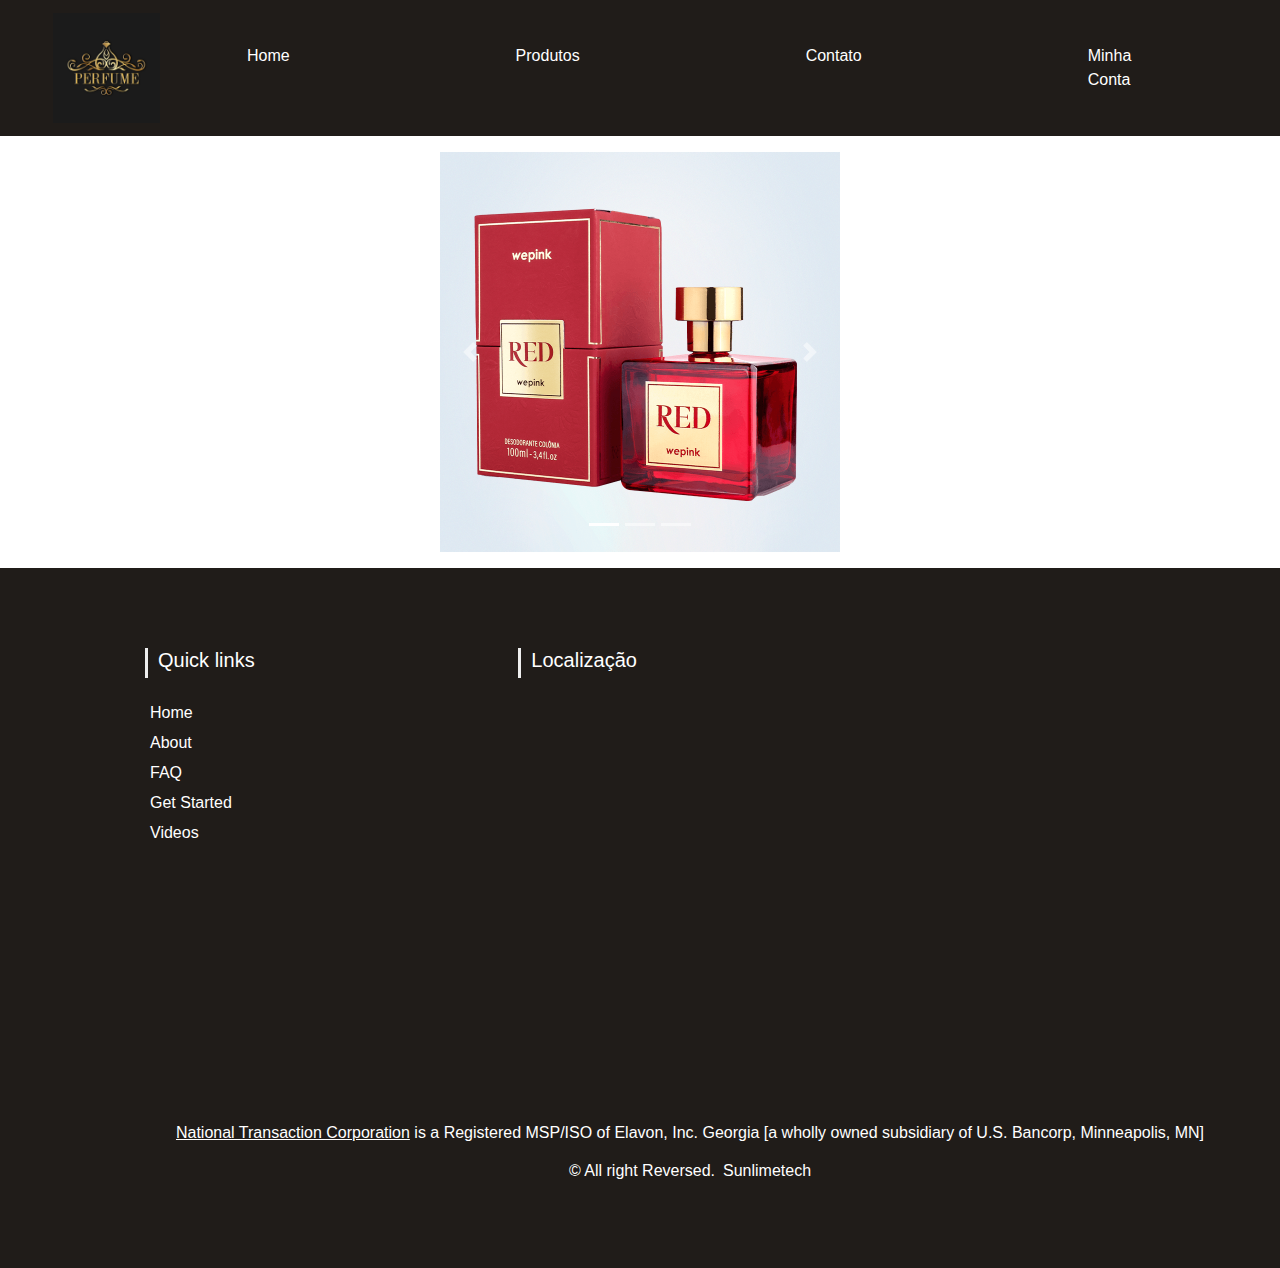
<file: index.html>
<!DOCTYPE html>
<html lang="pt-br">
<head>
    <meta charset="UTF-8">
    <meta name="viewport" content="width=device-width, initial-scale=1, shrink-to-fit=no">
    <title>Loja de Perfume</title>
    <link rel="stylesheet" href="https://stackpath.bootstrapcdn.com/bootstrap/4.1.3/css/bootstrap.min.css" integrity="sha384-MCw98/SFnGE8fJT3GXwEOngsV7Zt27NXFoaoApmYm81iuXoPkFOJwJ8ERdknLPMO" crossorigin="anonymous">
    <link rel="stylesheet" href="/css/styles.css">
    <link href="//maxcdn.bootstrapcdn.com/bootstrap/4.0.0/css/bootstrap.min.css" rel="stylesheet" id="bootstrap-css">
    <script src="//maxcdn.bootstrapcdn.com/bootstrap/4.0.0/js/bootstrap.min.js"></script>
    <script src="//cdnjs.cloudflare.com/ajax/libs/jquery/3.2.1/jquery.min.js"></script>
    <link rel="preconnect" href="https://fonts.googleapis.com">
    <link rel="preconnect" href="https://fonts.gstatic.com" crossorigin>
    <link href="https://fonts.googleapis.com/css2?family=Barlow:ital,wght@0,900;1,200;1,800;1,900&display=swap" rel="stylesheet">
    
</head>
<body>
    <!-- Navbar -->
    <nav class="navbar navbar-expand-lg navbar-light">
        <a class="navbar-brand" href="index.html">
            <img src="/images/logoperfume.jpg" width="110" height="110" alt="">
        </a>
        
        <div class="collapse navbar-collapse" id="navbarNavDropdown">
            
          <ul class="navbar-nav">
            <li class="nav-item active">
              <a class="nav-link" href="index.html">Home <span class="sr-only">(Página atual)</span></a>
            </li>
            <li class="nav-item">
              <a class="nav-link" href="products.html">Produtos</a>
            </li>
            <li class="nav-item">
              <a class="nav-link" href="contact.html">Contato</a>
            </li>
            <li class="nav-item">
              <a class="nav-link" href="login.html">Minha Conta</a>
            </li>
          </ul>
        </div>
      </nav>
    <!-- ./Navbar --> 
    
     <div class="container mt-3 mb-3">
      <!-- Carousel -->
      
      <div id="carouselExampleIndicators" class="carousel slide" data-ride="carousel">
        <ol class="carousel-indicators">
          <li data-target="#carouselExampleIndicators" data-slide-to="0" class="active"></li>
          <li data-target="#carouselExampleIndicators" data-slide-to="1"></li>
          <li data-target="#carouselExampleIndicators" data-slide-to="2"></li>
        </ol>
        <div class="carousel-inner">
          <div class="carousel-item active">
            <img class="d-block w-100" src="/images/perfume (1).png" alt="Primeiro Slide">
          </div>
          <div class="carousel-item">
            <img class="d-block w-100" src="/images//perfume (1).webp" alt="Segundo Slide">
          </div>
          <div class="carousel-item">
            <img class="d-block w-100" src="/images/perfume (2).webp" alt="Terceiro Slide">
          </div>
        </div>
        <a class="carousel-control-prev" href="#carouselExampleIndicators" role="button" data-slide="prev">
          <span class="carousel-control-prev-icon" aria-hidden="true"></span>
          <span class="sr-only">Anterior</span>
        </a>
        <a class="carousel-control-next" href="#carouselExampleIndicators" role="button" data-slide="next">
          <span class="carousel-control-next-icon" aria-hidden="true"></span>
          <span class="sr-only">Próximo</span>
        </a>
      </div>
    
     </div>
   
	<!-- Footer -->
	<section id="footer">
		<div class="container">
			<div class="row text-center text-xs-center text-sm-left text-md-left">
				<div class="col-xs-12 col-sm-4 col-md-4">
					<h5>Quick links</h5>
					<ul class="list-unstyled quick-links">
						<li><a href="https://www.fiverr.com/share/qb8D02"><i class="fa fa-angle-double-right"></i>Home</a></li>
						<li><a href="https://www.fiverr.com/share/qb8D02"><i class="fa fa-angle-double-right"></i>About</a></li>
						<li><a href="https://www.fiverr.com/share/qb8D02"><i class="fa fa-angle-double-right"></i>FAQ</a></li>
						<li><a href="https://www.fiverr.com/share/qb8D02"><i class="fa fa-angle-double-right"></i>Get Started</a></li>
						<li><a href="https://www.fiverr.com/share/qb8D02"><i class="fa fa-angle-double-right"></i>Videos</a></li>
					</ul>
				</div>
				<div class="col-xs-12 col-sm-4 col-md-4">
                    <h5>Localização</h5>
					<iframe src="https://www.google.com/maps/embed?pb=!1m18!1m12!1m3!1d1265556.7137990848!2d-60.847170963709125!3d-51.718576051259795!2m3!1f0!2f0!3f0!3m2!1i1024!2i768!4f13.1!3m3!1m2!1s0xbc2a89b94491e3a3%3A0x322aaaff8dd9c53a!2sFIQQ%201ZZ%2C%20Ilhas%20Falkland%20(Ilhas%20Malvinas)!5e0!3m2!1spt-BR!2sbr!4v1718750946292!5m2!1spt-BR!2sbr" width="400" height="300" style="border:0;" allowfullscreen="" loading="lazy" referrerpolicy="no-referrer-when-downgrade"></iframe>
				</div>

			</div>
			<div class="row">
				<div class="col-xs-12 col-sm-12 col-md-12 mt-2 mt-sm-5">
					<ul class="list-unstyled list-inline social text-center">
						<li class="list-inline-item"><a href="https://www.fiverr.com/share/qb8D02"><i class="fa fa-facebook"></i></a></li>
						<li class="list-inline-item"><a href="https://www.fiverr.com/share/qb8D02"><i class="fa fa-twitter"></i></a></li>
						<li class="list-inline-item"><a href="https://www.fiverr.com/share/qb8D02"><i class="fa fa-instagram"></i></a></li>
						<li class="list-inline-item"><a href="https://www.fiverr.com/share/qb8D02"><i class="fa fa-google-plus"></i></a></li>
						<li class="list-inline-item"><a href="https://www.fiverr.com/share/qb8D02" target="_blank"><i class="fa fa-envelope"></i></a></li>
					</ul>
				</div>
				<hr>
			</div>	
			<div class="row">
				<div class="col-xs-12 col-sm-12 col-md-12 mt-2 mt-sm-2 text-center text-white">
					<p><u><a href="https://www.nationaltransaction.com/">National Transaction Corporation</a></u> is a Registered MSP/ISO of Elavon, Inc. Georgia [a wholly owned subsidiary of U.S. Bancorp, Minneapolis, MN]</p>
					<p class="h6">© All right Reversed.<a class="text-green ml-2" href="https://www.sunlimetech.com" target="_blank">Sunlimetech</a></p>
				</div>
				<hr>
			</div>	
		</div>
	</section>
	<!-- ./Footer -->
    <script src="https://code.jquery.com/jquery-3.3.1.slim.min.js" integrity="sha384-q8i/X+965DzO0rT7abK41JStQIAqVgRVzpbzo5smXKp4YfRvH+8abtTE1Pi6jizo" crossorigin="anonymous"></script>
    <script src="https://cdnjs.cloudflare.com/ajax/libs/popper.js/1.14.3/umd/popper.min.js" integrity="sha384-ZMP7rVo3mIykV+2+9J3UJ46jBk0WLaUAdn689aCwoqbBJiSnjAK/l8WvCWPIPm49" crossorigin="anonymous"></script>
    <script src="https://stackpath.bootstrapcdn.com/bootstrap/4.1.3/js/bootstrap.min.js" integrity="sha384-ChfqqxuZUCnJSK3+MXmPNIyE6ZbWh2IMqE241rYiqJxyMiZ6OW/JmZQ5stwEULTy" crossorigin="anonymous"></script>
</body>
</html>
</file>
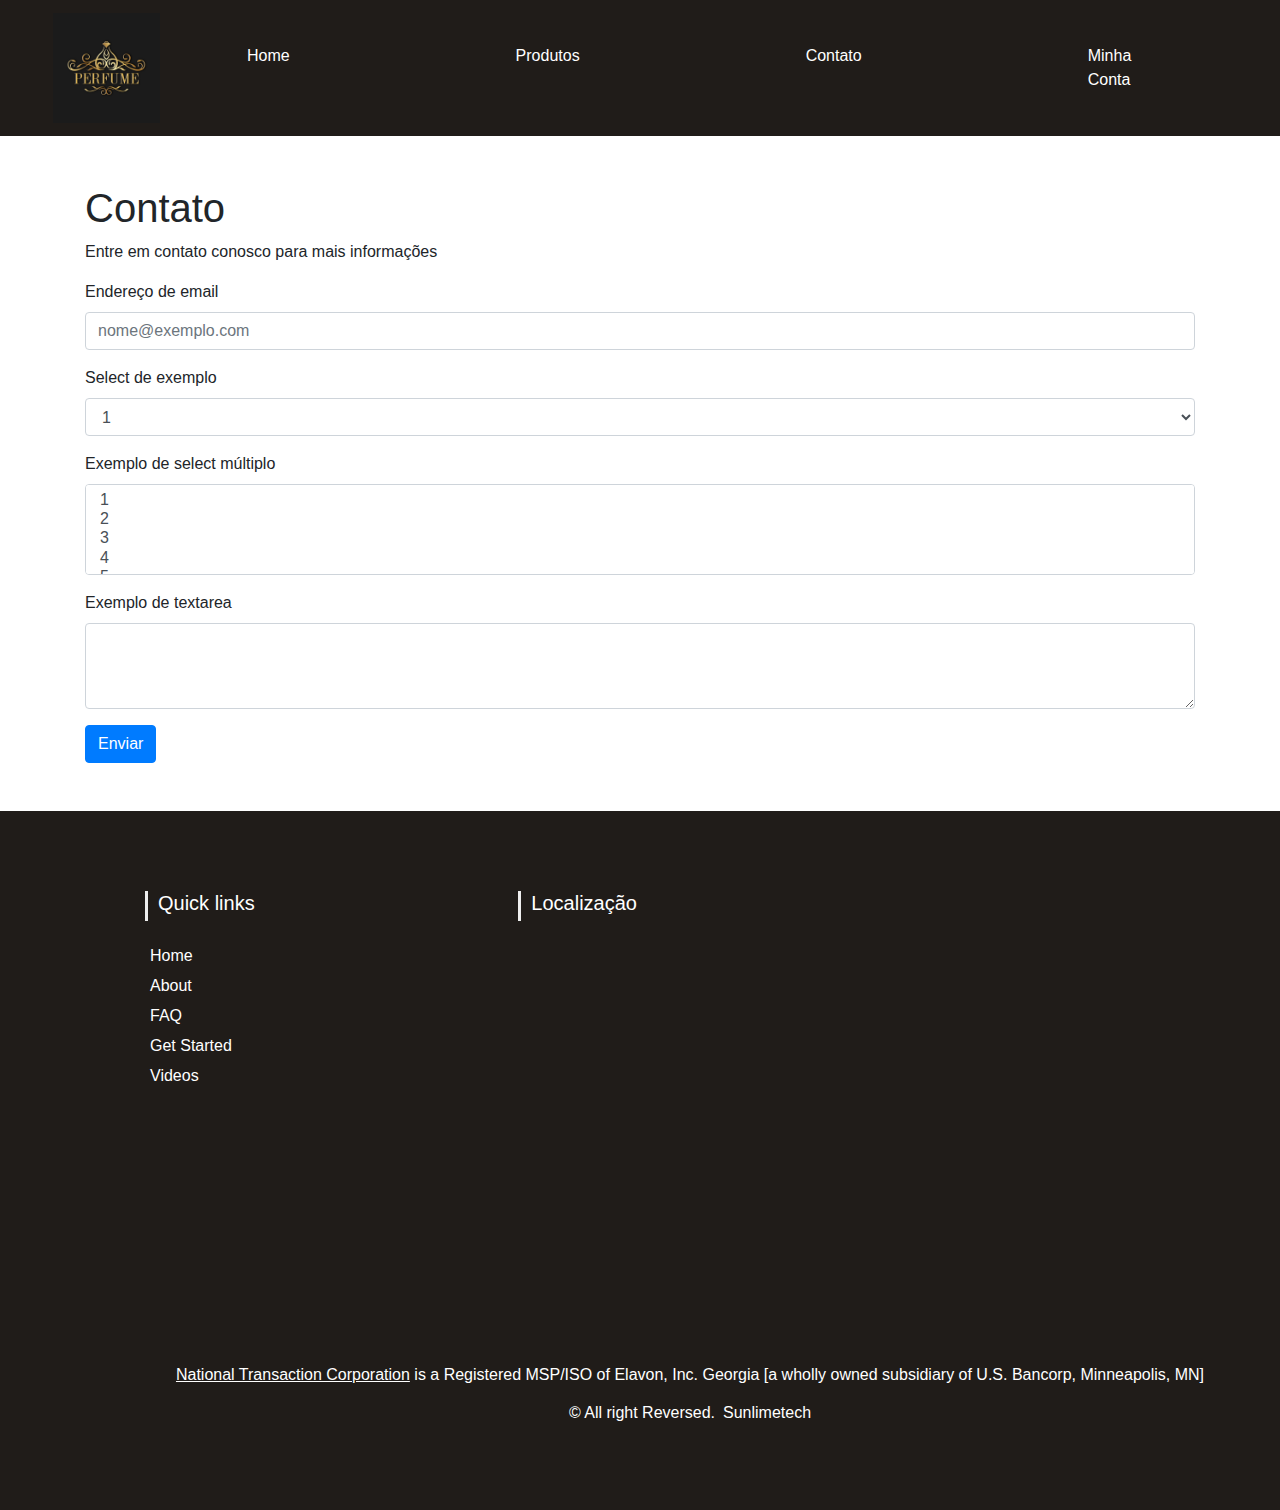
<file: contact.html>
<!DOCTYPE html>
<html lang="pt-br">
<head>
    <meta charset="UTF-8">
    <meta name="viewport" content="width=device-width, initial-scale=1, shrink-to-fit=no">
    <title>Loja de Perfume</title>
    <link rel="stylesheet" href="https://stackpath.bootstrapcdn.com/bootstrap/4.1.3/css/bootstrap.min.css" integrity="sha384-MCw98/SFnGE8fJT3GXwEOngsV7Zt27NXFoaoApmYm81iuXoPkFOJwJ8ERdknLPMO" crossorigin="anonymous">
    <link rel="stylesheet" href="/css/styles.css">
    <link href="//maxcdn.bootstrapcdn.com/bootstrap/4.0.0/css/bootstrap.min.css" rel="stylesheet" id="bootstrap-css">
    <script src="//maxcdn.bootstrapcdn.com/bootstrap/4.0.0/js/bootstrap.min.js"></script>
    <script src="//cdnjs.cloudflare.com/ajax/libs/jquery/3.2.1/jquery.min.js"></script>
    <link rel="preconnect" href="https://fonts.googleapis.com">
    <link rel="preconnect" href="https://fonts.gstatic.com" crossorigin>
    <link href="https://fonts.googleapis.com/css2?family=Barlow:ital,wght@0,900;1,200;1,800;1,900&display=swap" rel="stylesheet">
    
</head>
<body>
     <!-- Navbar -->
     <nav class="navbar navbar-expand-lg navbar-light">
      <a class="navbar-brand" href="index.html">
          <img src="/images/logoperfume.jpg" width="110" height="110" alt="">
      </a>
      
      <div class="collapse navbar-collapse" id="navbarNavDropdown">
          
        <ul class="navbar-nav">
          <li class="nav-item ">
            <a class="nav-link" href="index.html">Home <span class="sr-only">(Página atual)</span></a>
          </li>
          <li class="nav-item">
            <a class="nav-link" href="products.html">Produtos</a>
          </li>
          <li class="nav-item">
            <a class="nav-link active" href="contact.html">Contato</a>
          </li>
          <li class="nav-item">
            <a class="nav-link" href="login.html">Minha Conta</a>
          </li>
        </ul>
      </div>
    </nav>
  <!-- ./Navbar -->
   <div class="container mt-5 mb-5">
    <h1>Contato</h1>
    <p>Entre em contato conosco para mais informações</p>
  <form>
    <div class="form-group">
      <label for="exampleFormControlInput1">Endereço de email</label>
      <input type="email" class="form-control" id="exampleFormControlInput1" placeholder="nome@exemplo.com">
    </div>
    <div class="form-group">
      <label for="exampleFormControlSelect1">Select de exemplo</label>
      <select class="form-control" id="exampleFormControlSelect1">
        <option>1</option>
        <option>2</option>
        <option>3</option>
        <option>4</option>
        <option>5</option>
      </select>
    </div>
    <div class="form-group">
      <label for="exampleFormControlSelect2">Exemplo de select múltiplo</label>
      <select multiple class="form-control" id="exampleFormControlSelect2">
        <option>1</option>
        <option>2</option>
        <option>3</option>
        <option>4</option>
        <option>5</option>
      </select>
    </div>
    <div class="form-group">
      <label for="exampleFormControlTextarea1">Exemplo de textarea</label>
      <textarea class="form-control" id="exampleFormControlTextarea1" rows="3"></textarea>
    </div>
    <button type="button" class="btn btn-primary">Enviar</button>
  </form>
  </div>
	<!-- Footer -->
	<section id="footer">
		<div class="container">
			<div class="row text-center text-xs-center text-sm-left text-md-left">
				<div class="col-xs-12 col-sm-4 col-md-4">
					<h5>Quick links</h5>
					<ul class="list-unstyled quick-links">
						<li><a href="https://www.fiverr.com/share/qb8D02"><i class="fa fa-angle-double-right"></i>Home</a></li>
						<li><a href="https://www.fiverr.com/share/qb8D02"><i class="fa fa-angle-double-right"></i>About</a></li>
						<li><a href="https://www.fiverr.com/share/qb8D02"><i class="fa fa-angle-double-right"></i>FAQ</a></li>
						<li><a href="https://www.fiverr.com/share/qb8D02"><i class="fa fa-angle-double-right"></i>Get Started</a></li>
						<li><a href="https://www.fiverr.com/share/qb8D02"><i class="fa fa-angle-double-right"></i>Videos</a></li>
					</ul>
				</div>
				<div class="col-xs-12 col-sm-4 col-md-4">
                    <h5>Localização</h5>
					<iframe src="https://www.google.com/maps/embed?pb=!1m18!1m12!1m3!1d1265556.7137990848!2d-60.847170963709125!3d-51.718576051259795!2m3!1f0!2f0!3f0!3m2!1i1024!2i768!4f13.1!3m3!1m2!1s0xbc2a89b94491e3a3%3A0x322aaaff8dd9c53a!2sFIQQ%201ZZ%2C%20Ilhas%20Falkland%20(Ilhas%20Malvinas)!5e0!3m2!1spt-BR!2sbr!4v1718750946292!5m2!1spt-BR!2sbr" width="400" height="300" style="border:0;" allowfullscreen="" loading="lazy" referrerpolicy="no-referrer-when-downgrade"></iframe>
				</div>

			</div>
			<div class="row">
				<div class="col-xs-12 col-sm-12 col-md-12 mt-2 mt-sm-5">
					<ul class="list-unstyled list-inline social text-center">
						<li class="list-inline-item"><a href="https://www.fiverr.com/share/qb8D02"><i class="fa fa-facebook"></i></a></li>
						<li class="list-inline-item"><a href="https://www.fiverr.com/share/qb8D02"><i class="fa fa-twitter"></i></a></li>
						<li class="list-inline-item"><a href="https://www.fiverr.com/share/qb8D02"><i class="fa fa-instagram"></i></a></li>
						<li class="list-inline-item"><a href="https://www.fiverr.com/share/qb8D02"><i class="fa fa-google-plus"></i></a></li>
						<li class="list-inline-item"><a href="https://www.fiverr.com/share/qb8D02" target="_blank"><i class="fa fa-envelope"></i></a></li>
					</ul>
				</div>
				<hr>
			</div>	
			<div class="row">
				<div class="col-xs-12 col-sm-12 col-md-12 mt-2 mt-sm-2 text-center text-white">
					<p><u><a href="https://www.nationaltransaction.com/">National Transaction Corporation</a></u> is a Registered MSP/ISO of Elavon, Inc. Georgia [a wholly owned subsidiary of U.S. Bancorp, Minneapolis, MN]</p>
					<p class="h6">© All right Reversed.<a class="text-green ml-2" href="https://www.sunlimetech.com" target="_blank">Sunlimetech</a></p>
				</div>
				<hr>
			</div>	
		</div>
	</section>
	<!-- ./Footer -->
    <script src="https://code.jquery.com/jquery-3.3.1.slim.min.js" integrity="sha384-q8i/X+965DzO0rT7abK41JStQIAqVgRVzpbzo5smXKp4YfRvH+8abtTE1Pi6jizo" crossorigin="anonymous"></script>
    <script src="https://cdnjs.cloudflare.com/ajax/libs/popper.js/1.14.3/umd/popper.min.js" integrity="sha384-ZMP7rVo3mIykV+2+9J3UJ46jBk0WLaUAdn689aCwoqbBJiSnjAK/l8WvCWPIPm49" crossorigin="anonymous"></script>
    <script src="https://stackpath.bootstrapcdn.com/bootstrap/4.1.3/js/bootstrap.min.js" integrity="sha384-ChfqqxuZUCnJSK3+MXmPNIyE6ZbWh2IMqE241rYiqJxyMiZ6OW/JmZQ5stwEULTy" crossorigin="anonymous"></script>
</body>
</html>
</file>
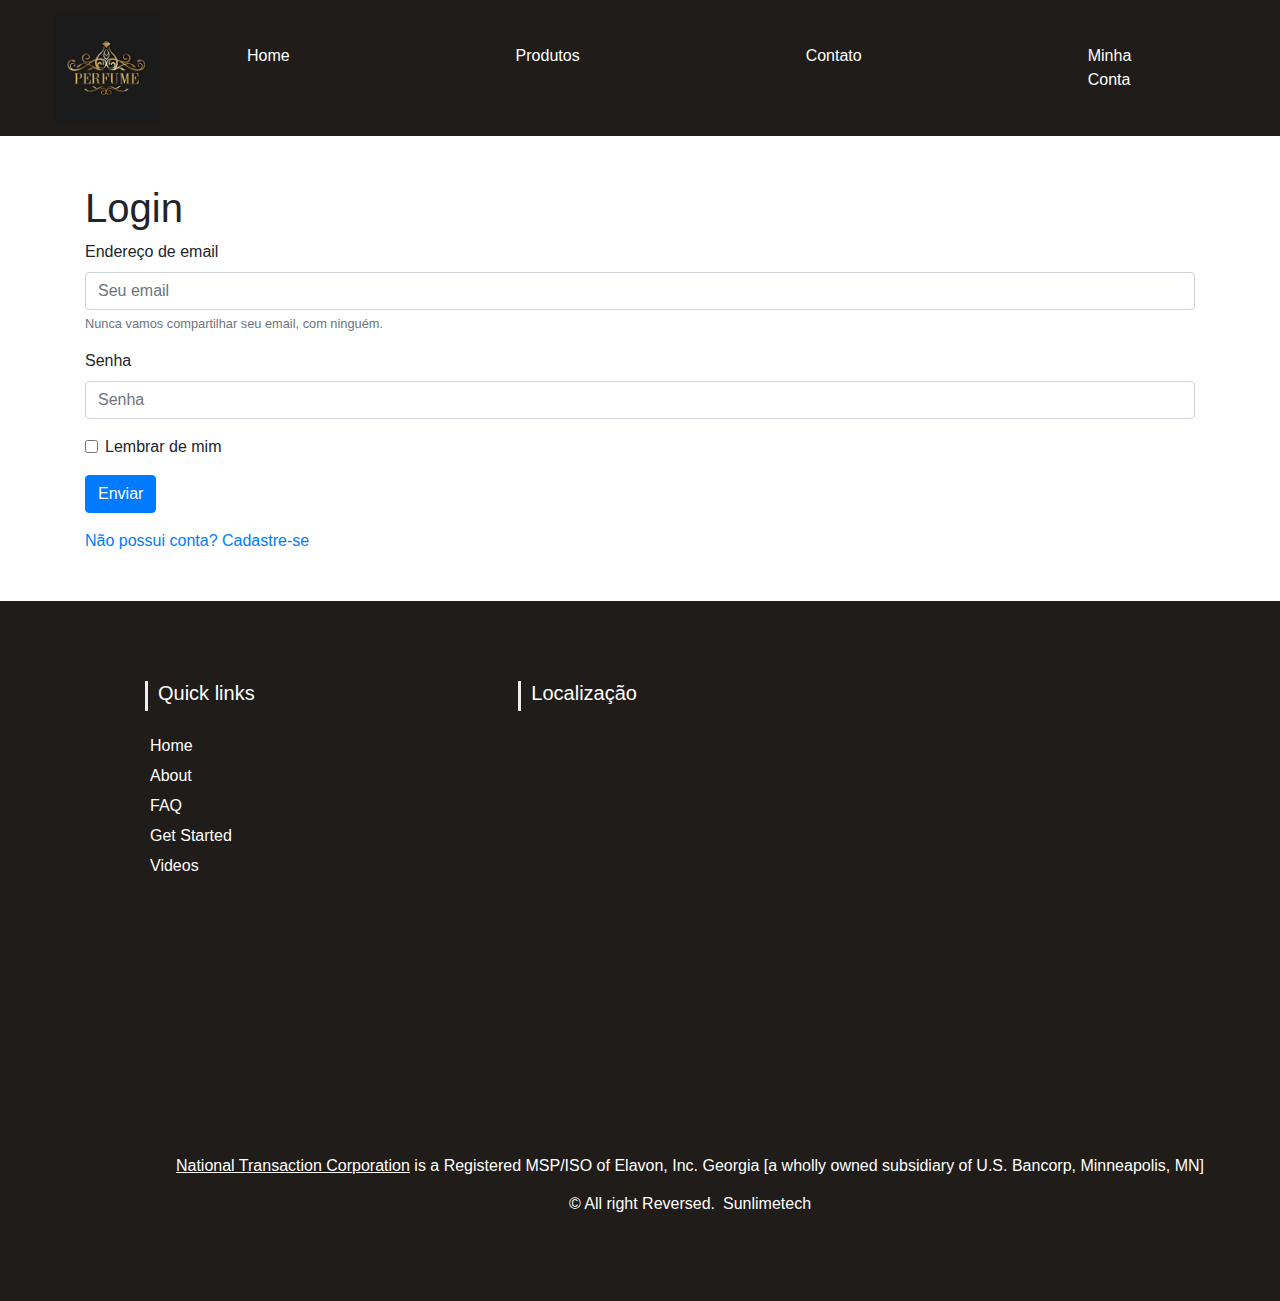
<file: login.html>
<!DOCTYPE html>
<html lang="pt-br">
<head>
    <meta charset="UTF-8">
    <meta name="viewport" content="width=device-width, initial-scale=1, shrink-to-fit=no">
    <title>Loja de Perfume</title>
    <link rel="stylesheet" href="https://stackpath.bootstrapcdn.com/bootstrap/4.1.3/css/bootstrap.min.css" integrity="sha384-MCw98/SFnGE8fJT3GXwEOngsV7Zt27NXFoaoApmYm81iuXoPkFOJwJ8ERdknLPMO" crossorigin="anonymous">
    <link rel="stylesheet" href="/css/styles.css">
    <link href="//maxcdn.bootstrapcdn.com/bootstrap/4.0.0/css/bootstrap.min.css" rel="stylesheet" id="bootstrap-css">
    <script src="//maxcdn.bootstrapcdn.com/bootstrap/4.0.0/js/bootstrap.min.js"></script>
    <script src="//cdnjs.cloudflare.com/ajax/libs/jquery/3.2.1/jquery.min.js"></script>
    <link rel="preconnect" href="https://fonts.googleapis.com">
    <link rel="preconnect" href="https://fonts.gstatic.com" crossorigin>
    <link href="https://fonts.googleapis.com/css2?family=Barlow:ital,wght@0,900;1,200;1,800;1,900&display=swap" rel="stylesheet">
    
</head>
<body>
    <!-- Navbar -->
     <!-- Navbar -->
     <nav class="navbar navbar-expand-lg navbar-light">
      <a class="navbar-brand" href="index.html">
          <img src="/images/logoperfume.jpg" width="110" height="110" alt="">
      </a>
      
      <div class="collapse navbar-collapse" id="navbarNavDropdown">
          
        <ul class="navbar-nav">
          <li class="nav-item ">
            <a class="nav-link" href="index.html">Home <span class="sr-only">(Página atual)</span></a>
          </li>
          <li class="nav-item">
            <a class="nav-link" href="products.html">Produtos</a>
          </li>
          <li class="nav-item">
            <a class="nav-link" href="contact.html">Contato</a>
          </li>
          <li class="nav-item active">
            <a class="nav-link" href="login.html">Minha Conta</a>
          </li>
        </ul>
      </div>
    </nav>
  <!-- ./Navbar -->

  <div class="container mt-5 mb-5">
      
      <h1>Login</h1>
      <form>
          <div class="form-group mb-3">
            <label for="exampleInputEmail1">Endereço de email</label>
            <input type="email" class="form-control" id="exampleInputEmail1" aria-describedby="emailHelp" placeholder="Seu email">
            <small id="emailHelp" class="form-text text-muted">Nunca vamos compartilhar seu email, com ninguém.</small>
          </div>
          <div class="form-group">
            <label for="exampleInputPassword1">Senha</label>
            <input type="password" class="form-control" id="exampleInputPassword1" placeholder="Senha">
          </div>
          <div class="form-group form-check">
            <input type="checkbox" class="form-check-input" id="exampleCheck1">
            <label class="form-check-label" for="exampleCheck1">Lembrar de mim</label>
          </div>
          <button type="submit" class="btn btn-primary mb-3">Enviar</button>
          </form>
          <a href="signup.html">Não possui conta? Cadastre-se</a>
      </form>
      
  </div>
    <!-- Footer -->
	<!-- Footer -->
	<section id="footer">
		<div class="container">
			<div class="row text-center text-xs-center text-sm-left text-md-left">
				<div class="col-xs-12 col-sm-4 col-md-4">
					<h5>Quick links</h5>
					<ul class="list-unstyled quick-links">
						<li><a href="https://www.fiverr.com/share/qb8D02"><i class="fa fa-angle-double-right"></i>Home</a></li>
						<li><a href="https://www.fiverr.com/share/qb8D02"><i class="fa fa-angle-double-right"></i>About</a></li>
						<li><a href="https://www.fiverr.com/share/qb8D02"><i class="fa fa-angle-double-right"></i>FAQ</a></li>
						<li><a href="https://www.fiverr.com/share/qb8D02"><i class="fa fa-angle-double-right"></i>Get Started</a></li>
						<li><a href="https://www.fiverr.com/share/qb8D02"><i class="fa fa-angle-double-right"></i>Videos</a></li>
					</ul>
				</div>
				<div class="col-xs-12 col-sm-4 col-md-4">
                    <h5>Localização</h5>
					<iframe src="https://www.google.com/maps/embed?pb=!1m18!1m12!1m3!1d1265556.7137990848!2d-60.847170963709125!3d-51.718576051259795!2m3!1f0!2f0!3f0!3m2!1i1024!2i768!4f13.1!3m3!1m2!1s0xbc2a89b94491e3a3%3A0x322aaaff8dd9c53a!2sFIQQ%201ZZ%2C%20Ilhas%20Falkland%20(Ilhas%20Malvinas)!5e0!3m2!1spt-BR!2sbr!4v1718750946292!5m2!1spt-BR!2sbr" width="400" height="300" style="border:0;" allowfullscreen="" loading="lazy" referrerpolicy="no-referrer-when-downgrade"></iframe>
				</div>

			</div>
			<div class="row">
				<div class="col-xs-12 col-sm-12 col-md-12 mt-2 mt-sm-5">
					<ul class="list-unstyled list-inline social text-center">
						<li class="list-inline-item"><a href="https://www.fiverr.com/share/qb8D02"><i class="fa fa-facebook"></i></a></li>
						<li class="list-inline-item"><a href="https://www.fiverr.com/share/qb8D02"><i class="fa fa-twitter"></i></a></li>
						<li class="list-inline-item"><a href="https://www.fiverr.com/share/qb8D02"><i class="fa fa-instagram"></i></a></li>
						<li class="list-inline-item"><a href="https://www.fiverr.com/share/qb8D02"><i class="fa fa-google-plus"></i></a></li>
						<li class="list-inline-item"><a href="https://www.fiverr.com/share/qb8D02" target="_blank"><i class="fa fa-envelope"></i></a></li>
					</ul>
				</div>
				<hr>
			</div>	
			<div class="row">
				<div class="col-xs-12 col-sm-12 col-md-12 mt-2 mt-sm-2 text-center text-white">
					<p><u><a href="https://www.nationaltransaction.com/">National Transaction Corporation</a></u> is a Registered MSP/ISO of Elavon, Inc. Georgia [a wholly owned subsidiary of U.S. Bancorp, Minneapolis, MN]</p>
					<p class="h6">© All right Reversed.<a class="text-green ml-2" href="https://www.sunlimetech.com" target="_blank">Sunlimetech</a></p>
				</div>
				<hr>
			</div>	
		</div>
	</section>
	<!-- ./Footer -->
    <script src="https://code.jquery.com/jquery-3.3.1.slim.min.js" integrity="sha384-q8i/X+965DzO0rT7abK41JStQIAqVgRVzpbzo5smXKp4YfRvH+8abtTE1Pi6jizo" crossorigin="anonymous"></script>
    <script src="https://cdnjs.cloudflare.com/ajax/libs/popper.js/1.14.3/umd/popper.min.js" integrity="sha384-ZMP7rVo3mIykV+2+9J3UJ46jBk0WLaUAdn689aCwoqbBJiSnjAK/l8WvCWPIPm49" crossorigin="anonymous"></script>
    <script src="https://stackpath.bootstrapcdn.com/bootstrap/4.1.3/js/bootstrap.min.js" integrity="sha384-ChfqqxuZUCnJSK3+MXmPNIyE6ZbWh2IMqE241rYiqJxyMiZ6OW/JmZQ5stwEULTy" crossorigin="anonymous"></script>
</body>
</html>
</file>
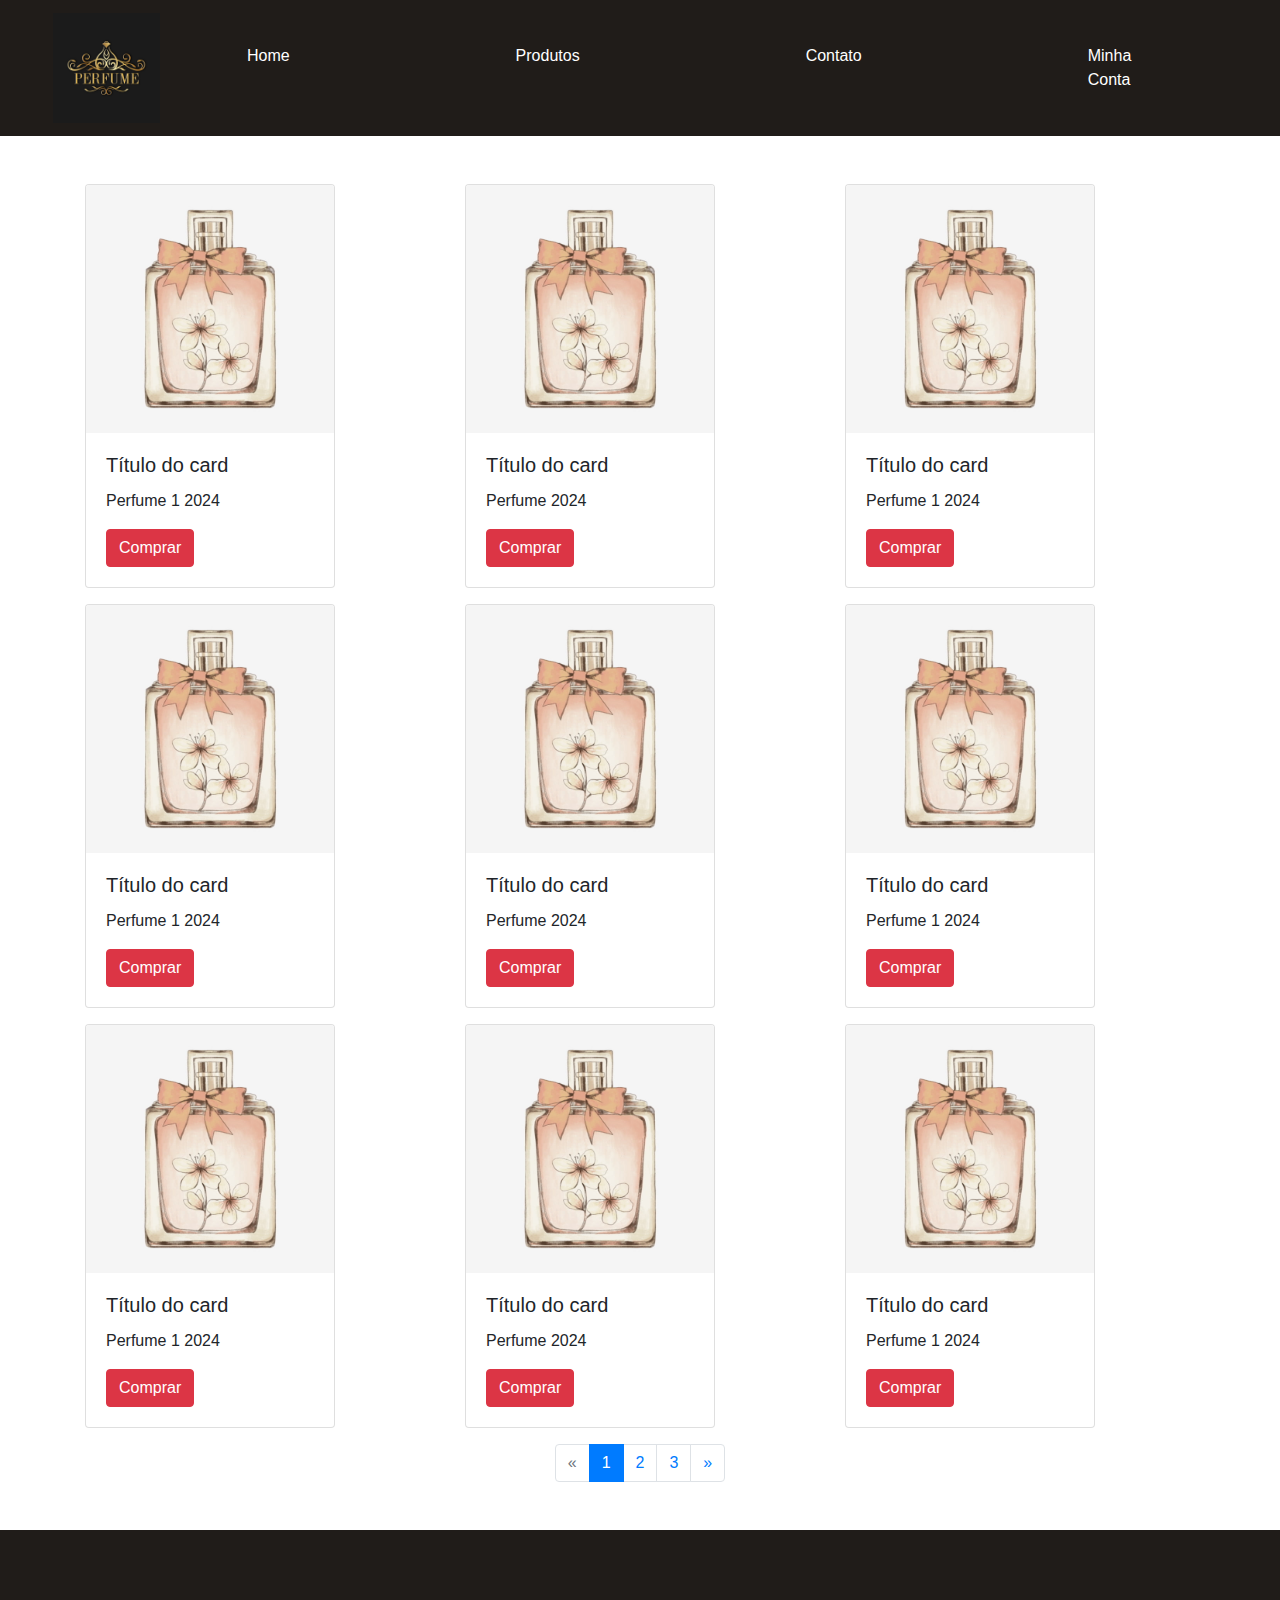
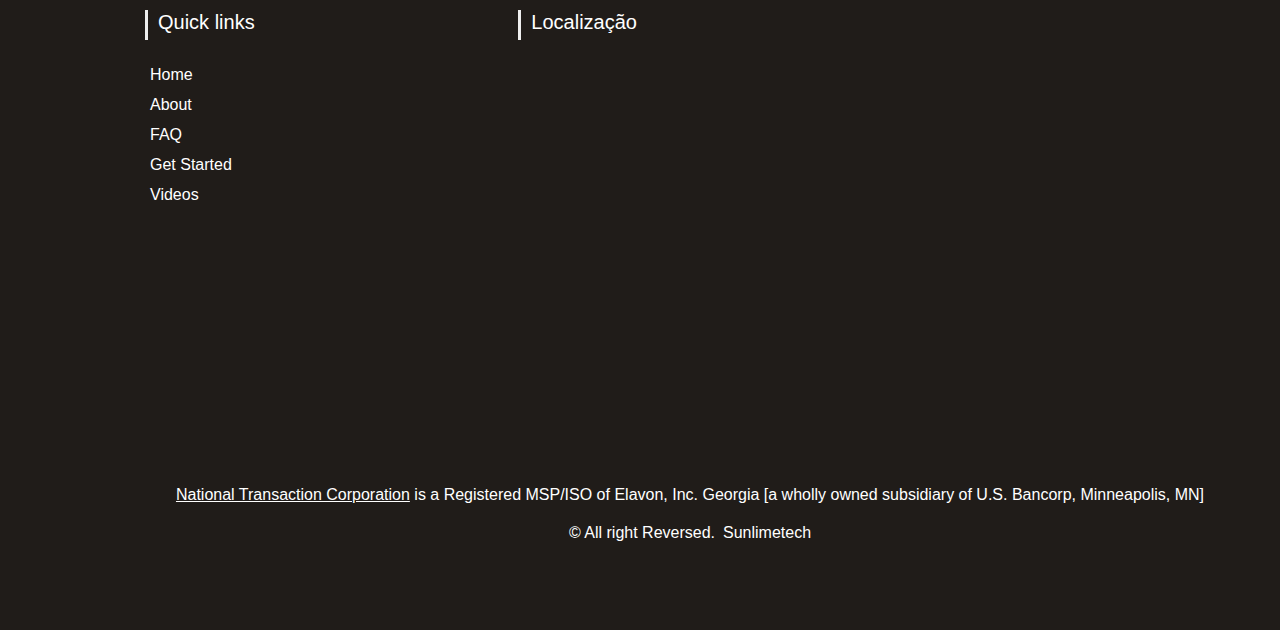
<file: products.html>
<!DOCTYPE html>
<html lang="pt-br">
<head>
    <meta charset="UTF-8">
    <meta name="viewport" content="width=device-width, initial-scale=1, shrink-to-fit=no">
    <title>Loja de Perfume</title>
    <link rel="stylesheet" href="https://stackpath.bootstrapcdn.com/bootstrap/4.1.3/css/bootstrap.min.css" integrity="sha384-MCw98/SFnGE8fJT3GXwEOngsV7Zt27NXFoaoApmYm81iuXoPkFOJwJ8ERdknLPMO" crossorigin="anonymous">
    <link rel="stylesheet" href="/css/styles.css">
    <link href="//maxcdn.bootstrapcdn.com/bootstrap/4.0.0/css/bootstrap.min.css" rel="stylesheet" id="bootstrap-css">
    <script src="//maxcdn.bootstrapcdn.com/bootstrap/4.0.0/js/bootstrap.min.js"></script>
    <script src="//cdnjs.cloudflare.com/ajax/libs/jquery/3.2.1/jquery.min.js"></script>
    <link rel="preconnect" href="https://fonts.googleapis.com">
    <link rel="preconnect" href="https://fonts.gstatic.com" crossorigin>
    <link href="https://fonts.googleapis.com/css2?family=Barlow:ital,wght@0,900;1,200;1,800;1,900&display=swap" rel="stylesheet">
    
</head>
<body>
    
     <!-- Navbar -->
     <nav class="navbar navbar-expand-lg navbar-light">
      <a class="navbar-brand" href="index.html">
          <img src="/images/logoperfume.jpg" width="110" height="110" alt="">
      </a>
      
      <div class="collapse navbar-collapse" id="navbarNavDropdown">
          
        <ul class="navbar-nav">
          <li class="nav-item ">
            <a class="nav-link" href="index.html">Home <span class="sr-only">(Página atual)</span></a>
          </li>
          <li class="nav-item">
            <a class="nav-link active" href="products.html">Produtos</a>
          </li>
          <li class="nav-item">
            <a class="nav-link" href="contact.html">Contato</a>
          </li>
          <li class="nav-item">
            <a class="nav-link" href="login.html">Minha Conta</a>
          </li>
        </ul>
      </div>
    </nav>
  <!-- ./Navbar -->
    
    <div class="container mt-5 mb-5">
      <div class="row mb-3">
        <div class="col-md-4">
            <div class="card">
                <img class="card-img-top" src="/images/perfumezin.jpg" alt="Imagem de capa do card">
                <div class="card-body">
                    <h5 class="card-title">Título do card</h5>
                    <p class="card-text">Perfume 1 2024</p>
                    <a href="#" class="btn btn-danger">Comprar</a>
                </div>
            </div>
        </div>
        <div class="col-md-4">
            <div class="card">
                <img class="card-img-top" src="/images/perfumezin.jpg" alt="Imagem de capa do card">
                <div class="card-body">
                    <h5 class="card-title">Título do card</h5>
                    <p class="card-text">Perfume 2024</p>
                    <a href="#" class="btn btn-danger">Comprar</a>
                </div>
            </div>
        </div>
        <div class="col-md-4">
            <div class="card">
                <img class="card-img-top" src="/images/perfumezin.jpg" alt="Imagem de capa do card">
                <div class="card-body">
                    <h5 class="card-title">Título do card</h5>
                    <p class="card-text">Perfume 1 2024</p>
                    <a href="#" class="btn btn-danger">Comprar</a>
                </div>
            </div>
        </div>
    </div>
        
    <div class="row mb-3">
      <div class="col-md-4">
          <div class="card">
              <img class="card-img-top" src="/images/perfumezin.jpg" alt="Imagem de capa do card">
              <div class="card-body">
                  <h5 class="card-title">Título do card</h5>
                  <p class="card-text">Perfume 1 2024</p>
                  <a href="#" class="btn btn-danger">Comprar</a>
              </div>
          </div>
      </div>
      <div class="col-md-4">
          <div class="card">
              <img class="card-img-top" src="/images/perfumezin.jpg" alt="Imagem de capa do card">
              <div class="card-body">
                  <h5 class="card-title">Título do card</h5>
                  <p class="card-text">Perfume 2024</p>
                  <a href="#" class="btn btn-danger">Comprar</a>
              </div>
          </div>
      </div>
      <div class="col-md-4">
          <div class="card">
              <img class="card-img-top" src="/images/perfumezin.jpg" alt="Imagem de capa do card">
              <div class="card-body">
                  <h5 class="card-title">Título do card</h5>
                  <p class="card-text">Perfume 1 2024</p>
                  <a href="#" class="btn btn-danger">Comprar</a>
              </div>
          </div>
      </div>
  </div>
        
  <div class="row mb-3">
    <div class="col-md-4">
        <div class="card">
            <img class="card-img-top" src="/images/perfumezin.jpg" alt="Imagem de capa do card">
            <div class="card-body">
                <h5 class="card-title">Título do card</h5>
                <p class="card-text">Perfume 1 2024</p>
                <a href="#" class="btn btn-danger">Comprar</a>
            </div>
        </div>
    </div>
    <div class="col-md-4">
        <div class="card">
            <img class="card-img-top" src="/images/perfumezin.jpg" alt="Imagem de capa do card">
            <div class="card-body">
                <h5 class="card-title">Título do card</h5>
                <p class="card-text">Perfume 2024</p>
                <a href="#" class="btn btn-danger">Comprar</a>
            </div>
        </div>
    </div>
    <div class="col-md-4">
        <div class="card">
            <img class="card-img-top" src="/images/perfumezin.jpg" alt="Imagem de capa do card">
            <div class="card-body">
                <h5 class="card-title">Título do card</h5>
                <p class="card-text">Perfume 1 2024</p>
                <a href="#" class="btn btn-danger">Comprar</a>
            </div>
        </div>
    </div>
    
</div>
    <nav aria-label="Navegação de página exemplo">
      <ul class="pagination justify-content-center">
        <li class="page-item disabled">
          <a class="page-link" href="#" aria-label="Anterior">
            <span aria-hidden="true">&laquo;</span>
            <span class="sr-only">Anterior</span>
          </a>
        </li>
        <li class="page-item active"><a class="page-link" href="products.html">1</a></li>
        <li class="page-item"><a class="page-link" href="productsTwo.html">2</a></li>
        <li class="page-item"><a class="page-link" href="productsThree.html">3</a></li>
        <li class="page-item">
          <a class="page-link" href="productsTwo.html" aria-label="Próximo">
            <span aria-hidden="true">&raquo;</span>
            <span class="sr-only">Próximo</span>
          </a>
        </li>
      </ul>
    </nav>
        
      </div>
	<!-- Footer -->
	<section id="footer">
		<div class="container">
			<div class="row text-center text-xs-center text-sm-left text-md-left">
				<div class="col-xs-12 col-sm-4 col-md-4">
					<h5>Quick links</h5>
					<ul class="list-unstyled quick-links">
						<li><a href="https://www.fiverr.com/share/qb8D02"><i class="fa fa-angle-double-right"></i>Home</a></li>
						<li><a href="https://www.fiverr.com/share/qb8D02"><i class="fa fa-angle-double-right"></i>About</a></li>
						<li><a href="https://www.fiverr.com/share/qb8D02"><i class="fa fa-angle-double-right"></i>FAQ</a></li>
						<li><a href="https://www.fiverr.com/share/qb8D02"><i class="fa fa-angle-double-right"></i>Get Started</a></li>
						<li><a href="https://www.fiverr.com/share/qb8D02"><i class="fa fa-angle-double-right"></i>Videos</a></li>
					</ul>
				</div>
				<div class="col-xs-12 col-sm-4 col-md-4">
                    <h5>Localização</h5>
					<iframe src="https://www.google.com/maps/embed?pb=!1m18!1m12!1m3!1d1265556.7137990848!2d-60.847170963709125!3d-51.718576051259795!2m3!1f0!2f0!3f0!3m2!1i1024!2i768!4f13.1!3m3!1m2!1s0xbc2a89b94491e3a3%3A0x322aaaff8dd9c53a!2sFIQQ%201ZZ%2C%20Ilhas%20Falkland%20(Ilhas%20Malvinas)!5e0!3m2!1spt-BR!2sbr!4v1718750946292!5m2!1spt-BR!2sbr" width="400" height="300" style="border:0;" allowfullscreen="" loading="lazy" referrerpolicy="no-referrer-when-downgrade"></iframe>
				</div>

			</div>
			<div class="row">
				<div class="col-xs-12 col-sm-12 col-md-12 mt-2 mt-sm-5">
					<ul class="list-unstyled list-inline social text-center">
						<li class="list-inline-item"><a href="https://www.fiverr.com/share/qb8D02"><i class="fa fa-facebook"></i></a></li>
						<li class="list-inline-item"><a href="https://www.fiverr.com/share/qb8D02"><i class="fa fa-twitter"></i></a></li>
						<li class="list-inline-item"><a href="https://www.fiverr.com/share/qb8D02"><i class="fa fa-instagram"></i></a></li>
						<li class="list-inline-item"><a href="https://www.fiverr.com/share/qb8D02"><i class="fa fa-google-plus"></i></a></li>
						<li class="list-inline-item"><a href="https://www.fiverr.com/share/qb8D02" target="_blank"><i class="fa fa-envelope"></i></a></li>
					</ul>
				</div>
				<hr>
			</div>	
			<div class="row">
				<div class="col-xs-12 col-sm-12 col-md-12 mt-2 mt-sm-2 text-center text-white">
					<p><u><a href="https://www.nationaltransaction.com/">National Transaction Corporation</a></u> is a Registered MSP/ISO of Elavon, Inc. Georgia [a wholly owned subsidiary of U.S. Bancorp, Minneapolis, MN]</p>
					<p class="h6">© All right Reversed.<a class="text-green ml-2" href="https://www.sunlimetech.com" target="_blank">Sunlimetech</a></p>
				</div>
				<hr>
			</div>	
		</div>
	</section>
	<!-- ./Footer -->
    <script src="https://code.jquery.com/jquery-3.3.1.slim.min.js" integrity="sha384-q8i/X+965DzO0rT7abK41JStQIAqVgRVzpbzo5smXKp4YfRvH+8abtTE1Pi6jizo" crossorigin="anonymous"></script>
    <script src="https://cdnjs.cloudflare.com/ajax/libs/popper.js/1.14.3/umd/popper.min.js" integrity="sha384-ZMP7rVo3mIykV+2+9J3UJ46jBk0WLaUAdn689aCwoqbBJiSnjAK/l8WvCWPIPm49" crossorigin="anonymous"></script>
    <script src="https://stackpath.bootstrapcdn.com/bootstrap/4.1.3/js/bootstrap.min.js" integrity="sha384-ChfqqxuZUCnJSK3+MXmPNIyE6ZbWh2IMqE241rYiqJxyMiZ6OW/JmZQ5stwEULTy" crossorigin="anonymous"></script>
</body>
</html>
</file>
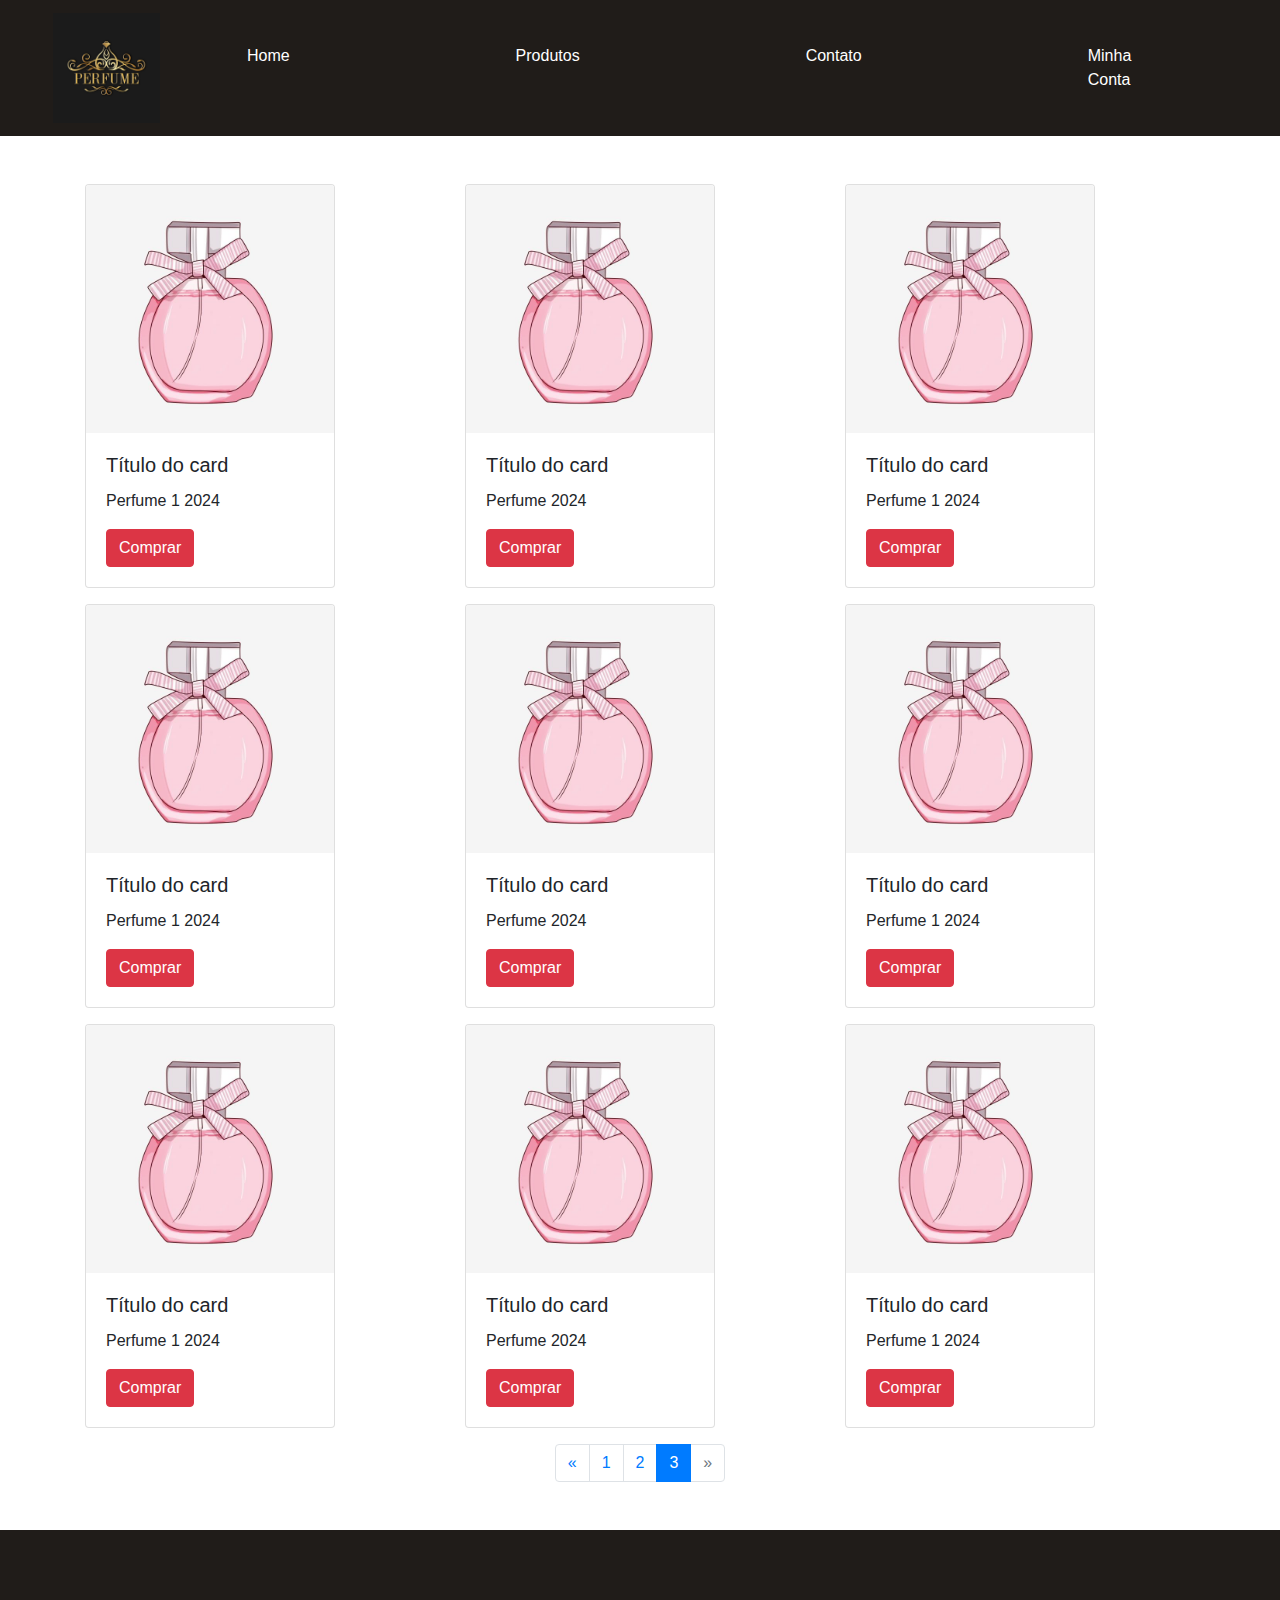
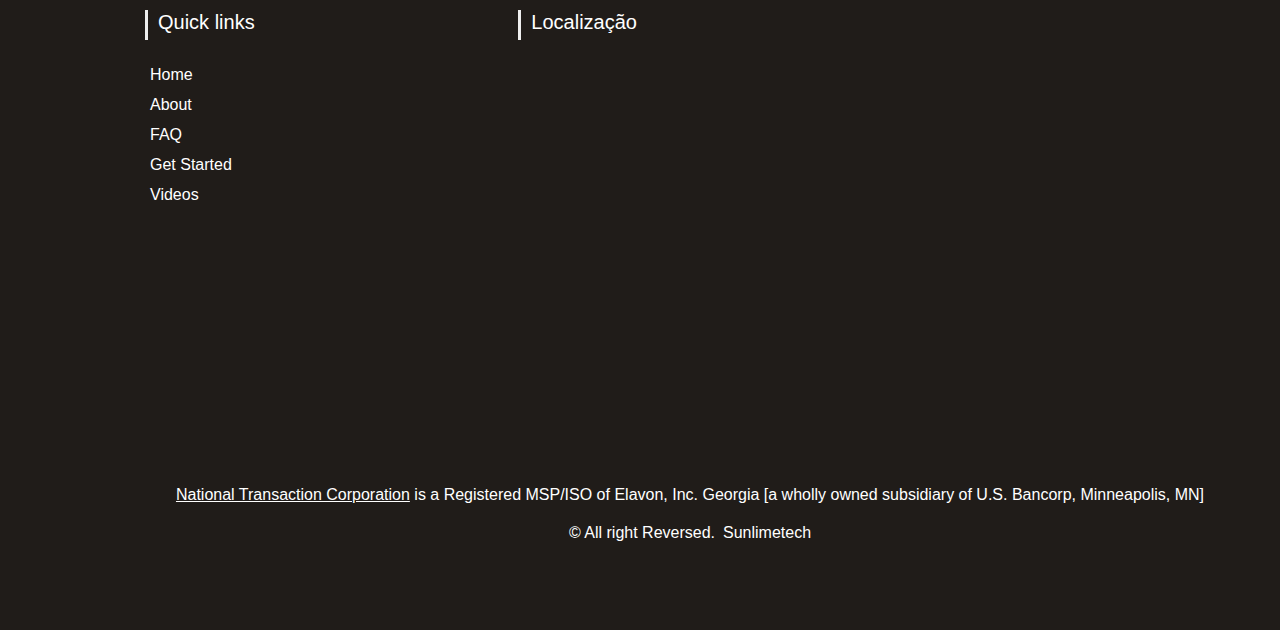
<file: productsThree.html>
<!DOCTYPE html>
<html lang="pt-br">
<head>
    <meta charset="UTF-8">
    <meta name="viewport" content="width=device-width, initial-scale=1, shrink-to-fit=no">
    <title>Loja de Perfume</title>
    <link rel="stylesheet" href="https://stackpath.bootstrapcdn.com/bootstrap/4.1.3/css/bootstrap.min.css" integrity="sha384-MCw98/SFnGE8fJT3GXwEOngsV7Zt27NXFoaoApmYm81iuXoPkFOJwJ8ERdknLPMO" crossorigin="anonymous">
    <link rel="stylesheet" href="/css/styles.css">
    <link href="//maxcdn.bootstrapcdn.com/bootstrap/4.0.0/css/bootstrap.min.css" rel="stylesheet" id="bootstrap-css">
    <script src="//maxcdn.bootstrapcdn.com/bootstrap/4.0.0/js/bootstrap.min.js"></script>
    <script src="//cdnjs.cloudflare.com/ajax/libs/jquery/3.2.1/jquery.min.js"></script>
    <link rel="preconnect" href="https://fonts.googleapis.com">
    <link rel="preconnect" href="https://fonts.gstatic.com" crossorigin>
    <link href="https://fonts.googleapis.com/css2?family=Barlow:ital,wght@0,900;1,200;1,800;1,900&display=swap" rel="stylesheet">
    
</head>
<body>
    
     <!-- Navbar -->
     <nav class="navbar navbar-expand-lg navbar-light">
      <a class="navbar-brand" href="index.html">
          <img src="/images/logoperfume.jpg" width="110" height="110" alt="">
      </a>
      
      <div class="collapse navbar-collapse" id="navbarNavDropdown">
          
        <ul class="navbar-nav">
          <li class="nav-item ">
            <a class="nav-link" href="index.html">Home <span class="sr-only">(Página atual)</span></a>
          </li>
          <li class="nav-item">
            <a class="nav-link active" href="products.html">Produtos</a>
          </li>
          <li class="nav-item">
            <a class="nav-link" href="contact.html">Contato</a>
          </li>
          <li class="nav-item">
            <a class="nav-link" href="login.html">Minha Conta</a>
          </li>
        </ul>
      </div>
    </nav>
  <!-- ./Navbar -->
    
    <div class="container mt-5 mb-5">
      <div class="row mb-3">
        <div class="col-md-4">
            <div class="card">
                <img class="card-img-top" src="/images/perfumezintres.jpg" alt="Imagem de capa do card">
                <div class="card-body">
                    <h5 class="card-title">Título do card</h5>
                    <p class="card-text">Perfume 1 2024</p>
                    <a href="#" class="btn btn-danger">Comprar</a>
                </div>
            </div>
        </div>
        <div class="col-md-4">
            <div class="card">
                <img class="card-img-top" src="/images/perfumezintres.jpg" alt="Imagem de capa do card">
                <div class="card-body">
                    <h5 class="card-title">Título do card</h5>
                    <p class="card-text">Perfume 2024</p>
                    <a href="#" class="btn btn-danger">Comprar</a>
                </div>
            </div>
        </div>
        <div class="col-md-4">
            <div class="card">
                <img class="card-img-top" src="/images/perfumezintres.jpg" alt="Imagem de capa do card">
                <div class="card-body">
                    <h5 class="card-title">Título do card</h5>
                    <p class="card-text">Perfume 1 2024</p>
                    <a href="#" class="btn btn-danger">Comprar</a>
                </div>
            </div>
        </div>
    </div>
        
    <div class="row mb-3">
      <div class="col-md-4">
          <div class="card">
              <img class="card-img-top" src="/images/perfumezintres.jpg" alt="Imagem de capa do card">
              <div class="card-body">
                  <h5 class="card-title">Título do card</h5>
                  <p class="card-text">Perfume 1 2024</p>
                  <a href="#" class="btn btn-danger">Comprar</a>
              </div>
          </div>
      </div>
      <div class="col-md-4">
          <div class="card">
              <img class="card-img-top" src="/images/perfumezintres.jpg" alt="Imagem de capa do card">
              <div class="card-body">
                  <h5 class="card-title">Título do card</h5>
                  <p class="card-text">Perfume 2024</p>
                  <a href="#" class="btn btn-danger">Comprar</a>
              </div>
          </div>
      </div>
      <div class="col-md-4">
          <div class="card">
              <img class="card-img-top" src="/images/perfumezintres.jpg" alt="Imagem de capa do card">
              <div class="card-body">
                  <h5 class="card-title">Título do card</h5>
                  <p class="card-text">Perfume 1 2024</p>
                  <a href="#" class="btn btn-danger">Comprar</a>
              </div>
          </div>
      </div>
  </div>
        
  <div class="row mb-3">
    <div class="col-md-4">
        <div class="card">
            <img class="card-img-top" src="/images/perfumezintres.jpg" alt="Imagem de capa do card">
            <div class="card-body">
                <h5 class="card-title">Título do card</h5>
                <p class="card-text">Perfume 1 2024</p>
                <a href="#" class="btn btn-danger">Comprar</a>
            </div>
        </div>
    </div>
    <div class="col-md-4">
        <div class="card">
            <img class="card-img-top" src="/images/perfumezintres.jpg" alt="Imagem de capa do card">
            <div class="card-body">
                <h5 class="card-title">Título do card</h5>
                <p class="card-text">Perfume 2024</p>
                <a href="#" class="btn btn-danger">Comprar</a>
            </div>
        </div>
    </div>
    <div class="col-md-4">
        <div class="card">
            <img class="card-img-top" src="/images/perfumezintres.jpg" alt="Imagem de capa do card">
            <div class="card-body">
                <h5 class="card-title">Título do card</h5>
                <p class="card-text">Perfume 1 2024</p>
                <a href="#" class="btn btn-danger">Comprar</a>
            </div>
        </div>
    </div>
    
</div>
    <nav aria-label="Navegação de página exemplo">
      <ul class="pagination justify-content-center">
        <li class="page-item">
          <a class="page-link" href="productsTwo.html" aria-label="Anterior">
            <span aria-hidden="true">&laquo;</span>
            <span class="sr-only">Anterior</span>
          </a>
        </li>
        <li class="page-item"><a class="page-link" href="products.html">1</a></li>
        <li class="page-item"><a class="page-link" href="productsTwo.html">2</a></li>
        <li class="page-item active"><a class="page-link" href="productsThree.html">3</a></li>
        <li class="page-item disabled">
          <a class="page-link" href="#" aria-label="Próximo">
            <span aria-hidden="true">&raquo;</span>
            <span class="sr-only">Próximo</span>
          </a>
        </li>
      </ul>
    </nav>
        
      </div>
	<!-- Footer -->
	<section id="footer">
		<div class="container">
			<div class="row text-center text-xs-center text-sm-left text-md-left">
				<div class="col-xs-12 col-sm-4 col-md-4">
					<h5>Quick links</h5>
					<ul class="list-unstyled quick-links">
						<li><a href="https://www.fiverr.com/share/qb8D02"><i class="fa fa-angle-double-right"></i>Home</a></li>
						<li><a href="https://www.fiverr.com/share/qb8D02"><i class="fa fa-angle-double-right"></i>About</a></li>
						<li><a href="https://www.fiverr.com/share/qb8D02"><i class="fa fa-angle-double-right"></i>FAQ</a></li>
						<li><a href="https://www.fiverr.com/share/qb8D02"><i class="fa fa-angle-double-right"></i>Get Started</a></li>
						<li><a href="https://www.fiverr.com/share/qb8D02"><i class="fa fa-angle-double-right"></i>Videos</a></li>
					</ul>
				</div>
				<div class="col-xs-12 col-sm-4 col-md-4">
                    <h5>Localização</h5>
					<iframe src="https://www.google.com/maps/embed?pb=!1m18!1m12!1m3!1d1265556.7137990848!2d-60.847170963709125!3d-51.718576051259795!2m3!1f0!2f0!3f0!3m2!1i1024!2i768!4f13.1!3m3!1m2!1s0xbc2a89b94491e3a3%3A0x322aaaff8dd9c53a!2sFIQQ%201ZZ%2C%20Ilhas%20Falkland%20(Ilhas%20Malvinas)!5e0!3m2!1spt-BR!2sbr!4v1718750946292!5m2!1spt-BR!2sbr" width="400" height="300" style="border:0;" allowfullscreen="" loading="lazy" referrerpolicy="no-referrer-when-downgrade"></iframe>
				</div>

			</div>
			<div class="row">
				<div class="col-xs-12 col-sm-12 col-md-12 mt-2 mt-sm-5">
					<ul class="list-unstyled list-inline social text-center">
						<li class="list-inline-item"><a href="https://www.fiverr.com/share/qb8D02"><i class="fa fa-facebook"></i></a></li>
						<li class="list-inline-item"><a href="https://www.fiverr.com/share/qb8D02"><i class="fa fa-twitter"></i></a></li>
						<li class="list-inline-item"><a href="https://www.fiverr.com/share/qb8D02"><i class="fa fa-instagram"></i></a></li>
						<li class="list-inline-item"><a href="https://www.fiverr.com/share/qb8D02"><i class="fa fa-google-plus"></i></a></li>
						<li class="list-inline-item"><a href="https://www.fiverr.com/share/qb8D02" target="_blank"><i class="fa fa-envelope"></i></a></li>
					</ul>
				</div>
				<hr>
			</div>	
			<div class="row">
				<div class="col-xs-12 col-sm-12 col-md-12 mt-2 mt-sm-2 text-center text-white">
					<p><u><a href="https://www.nationaltransaction.com/">National Transaction Corporation</a></u> is a Registered MSP/ISO of Elavon, Inc. Georgia [a wholly owned subsidiary of U.S. Bancorp, Minneapolis, MN]</p>
					<p class="h6">© All right Reversed.<a class="text-green ml-2" href="https://www.sunlimetech.com" target="_blank">Sunlimetech</a></p>
				</div>
				<hr>
			</div>	
		</div>
	</section>
	<!-- ./Footer -->
    <script src="https://code.jquery.com/jquery-3.3.1.slim.min.js" integrity="sha384-q8i/X+965DzO0rT7abK41JStQIAqVgRVzpbzo5smXKp4YfRvH+8abtTE1Pi6jizo" crossorigin="anonymous"></script>
    <script src="https://cdnjs.cloudflare.com/ajax/libs/popper.js/1.14.3/umd/popper.min.js" integrity="sha384-ZMP7rVo3mIykV+2+9J3UJ46jBk0WLaUAdn689aCwoqbBJiSnjAK/l8WvCWPIPm49" crossorigin="anonymous"></script>
    <script src="https://stackpath.bootstrapcdn.com/bootstrap/4.1.3/js/bootstrap.min.js" integrity="sha384-ChfqqxuZUCnJSK3+MXmPNIyE6ZbWh2IMqE241rYiqJxyMiZ6OW/JmZQ5stwEULTy" crossorigin="anonymous"></script>
</body>
</html>
</file>
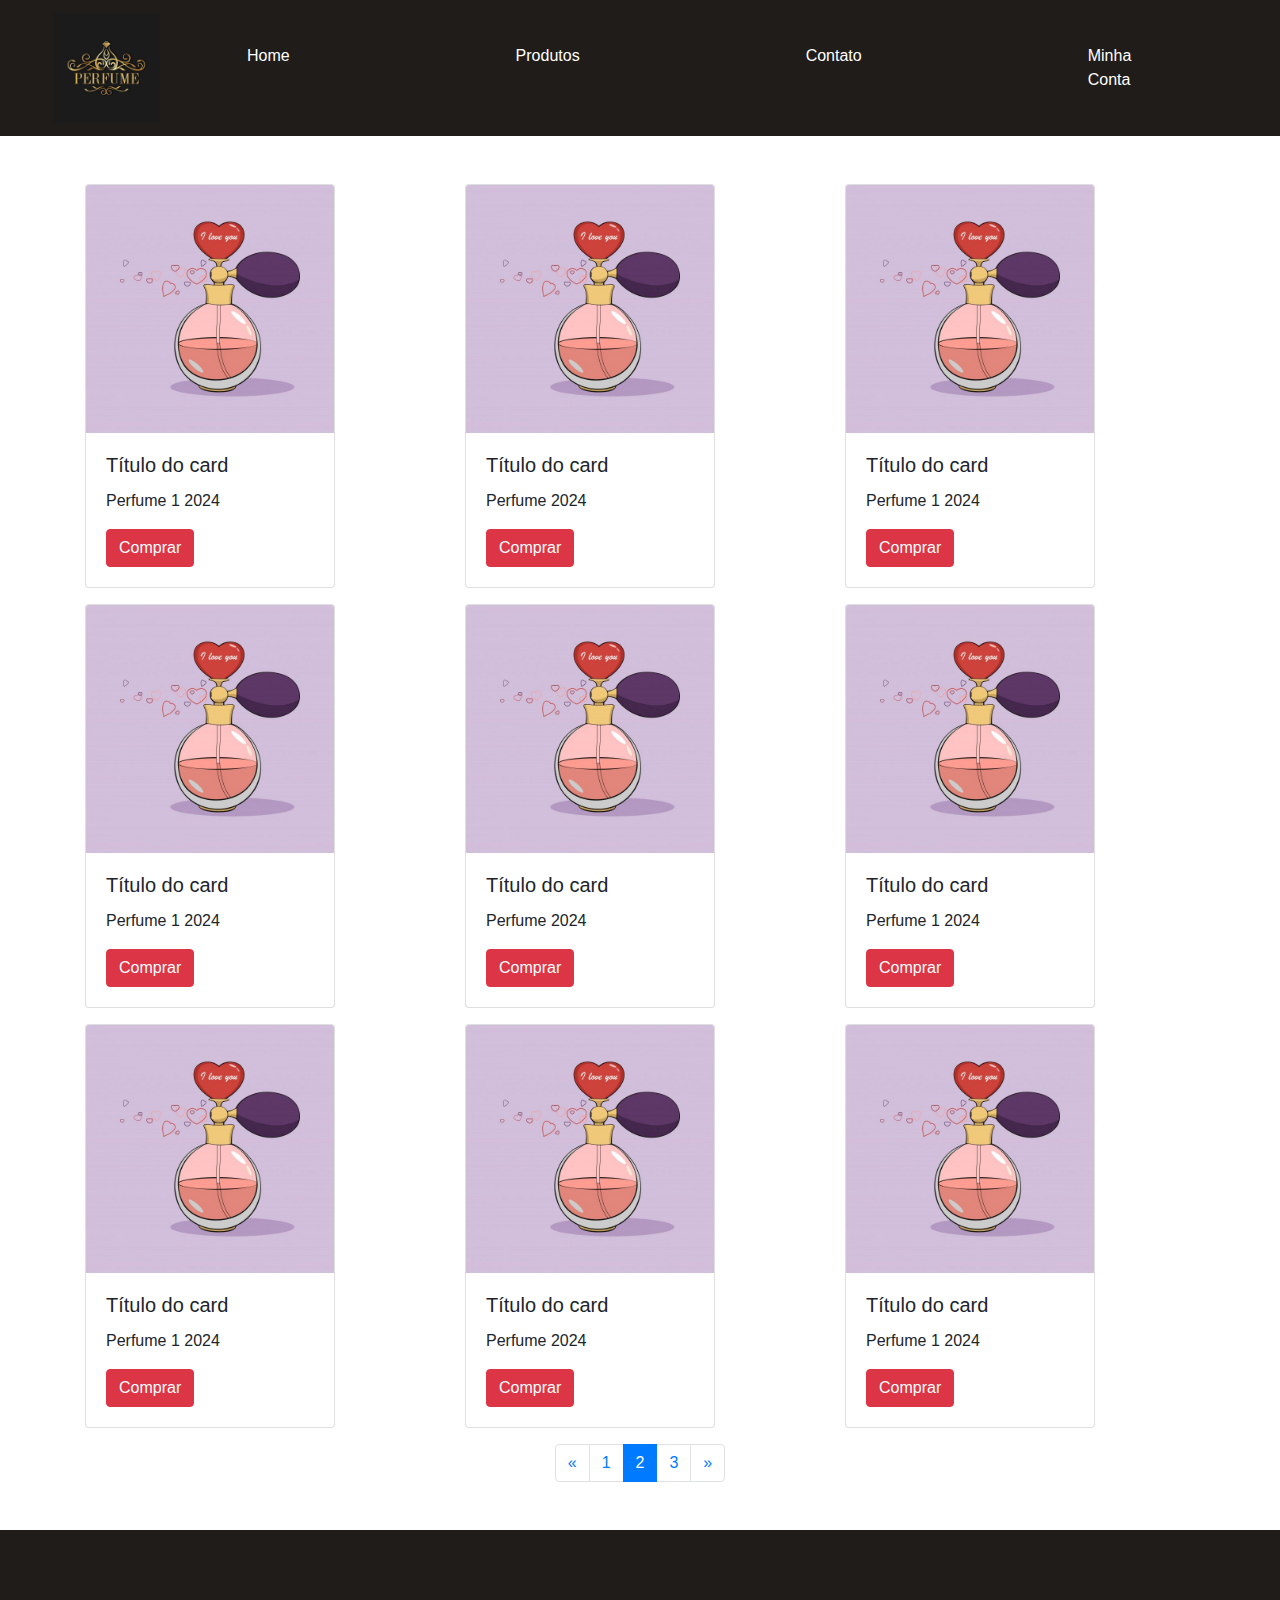
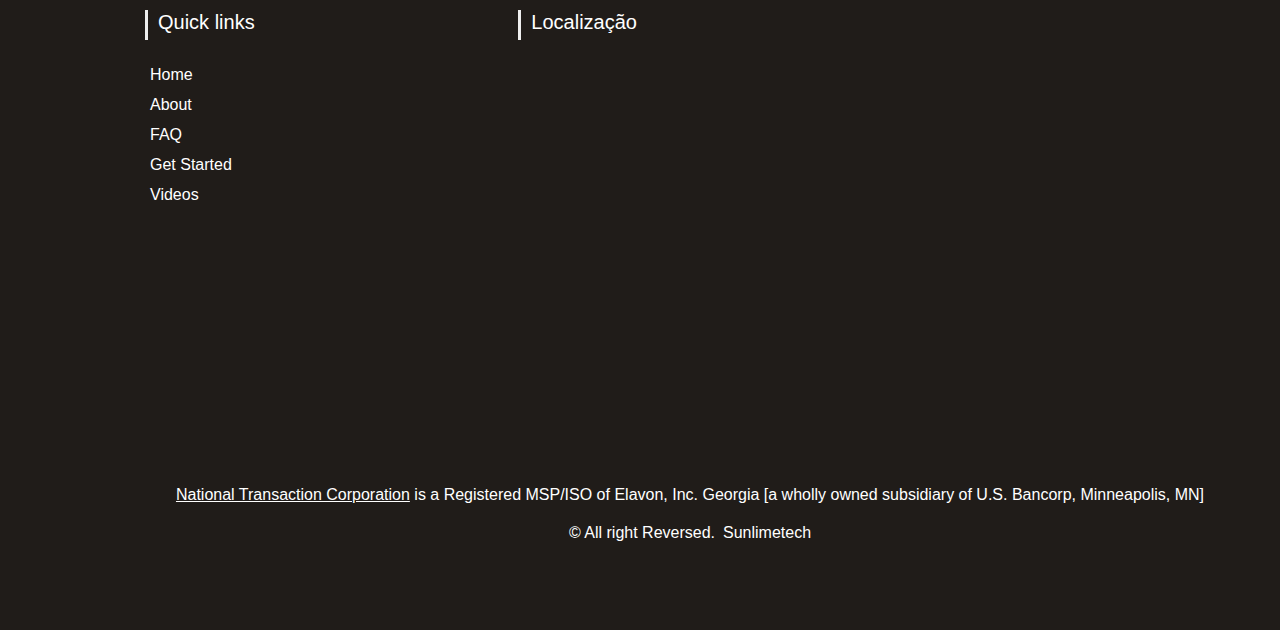
<file: productsTwo.html>
<!DOCTYPE html>
<html lang="pt-br">
<head>
    <meta charset="UTF-8">
    <meta name="viewport" content="width=device-width, initial-scale=1, shrink-to-fit=no">
    <title>Loja de Perfume</title>
    <link rel="stylesheet" href="https://stackpath.bootstrapcdn.com/bootstrap/4.1.3/css/bootstrap.min.css" integrity="sha384-MCw98/SFnGE8fJT3GXwEOngsV7Zt27NXFoaoApmYm81iuXoPkFOJwJ8ERdknLPMO" crossorigin="anonymous">
    <link rel="stylesheet" href="/css/styles.css">
    <link href="//maxcdn.bootstrapcdn.com/bootstrap/4.0.0/css/bootstrap.min.css" rel="stylesheet" id="bootstrap-css">
    <script src="//maxcdn.bootstrapcdn.com/bootstrap/4.0.0/js/bootstrap.min.js"></script>
    <script src="//cdnjs.cloudflare.com/ajax/libs/jquery/3.2.1/jquery.min.js"></script>
    <link rel="preconnect" href="https://fonts.googleapis.com">
    <link rel="preconnect" href="https://fonts.gstatic.com" crossorigin>
    <link href="https://fonts.googleapis.com/css2?family=Barlow:ital,wght@0,900;1,200;1,800;1,900&display=swap" rel="stylesheet">
    
</head>
<body>
    
     <!-- Navbar -->
     <nav class="navbar navbar-expand-lg navbar-light">
      <a class="navbar-brand" href="index.html">
          <img src="/images/logoperfume.jpg" width="110" height="110" alt="">
      </a>
      
      <div class="collapse navbar-collapse" id="navbarNavDropdown">
          
        <ul class="navbar-nav">
          <li class="nav-item ">
            <a class="nav-link" href="index.html">Home <span class="sr-only">(Página atual)</span></a>
          </li>
          <li class="nav-item">
            <a class="nav-link active" href="products.html">Produtos</a>
          </li>
          <li class="nav-item">
            <a class="nav-link" href="contact.html">Contato</a>
          </li>
          <li class="nav-item">
            <a class="nav-link" href="login.html">Minha Conta</a>
          </li>
        </ul>
      </div>
    </nav>
  <!-- ./Navbar -->
    
    <div class="container mt-5 mb-5">
      <div class="row mb-3">
        <div class="col-md-4">
            <div class="card">
                <img class="card-img-top" src="/images/perfumezindois.jpg" alt="Imagem de capa do card">
                <div class="card-body">
                    <h5 class="card-title">Título do card</h5>
                    <p class="card-text">Perfume 1 2024</p>
                    <a href="#" class="btn btn-danger">Comprar</a>
                </div>
            </div>
        </div>
        <div class="col-md-4">
            <div class="card">
                <img class="card-img-top" src="/images/perfumezindois.jpg" alt="Imagem de capa do card">
                <div class="card-body">
                    <h5 class="card-title">Título do card</h5>
                    <p class="card-text">Perfume 2024</p>
                    <a href="#" class="btn btn-danger">Comprar</a>
                </div>
            </div>
        </div>
        <div class="col-md-4">
            <div class="card">
                <img class="card-img-top" src="/images/perfumezindois.jpg" alt="Imagem de capa do card">
                <div class="card-body">
                    <h5 class="card-title">Título do card</h5>
                    <p class="card-text">Perfume 1 2024</p>
                    <a href="#" class="btn btn-danger">Comprar</a>
                </div>
            </div>
        </div>
    </div>
        
    <div class="row mb-3">
      <div class="col-md-4">
          <div class="card">
              <img class="card-img-top" src="/images/perfumezindois.jpg" alt="Imagem de capa do card">
              <div class="card-body">
                  <h5 class="card-title">Título do card</h5>
                  <p class="card-text">Perfume 1 2024</p>
                  <a href="#" class="btn btn-danger">Comprar</a>
              </div>
          </div>
      </div>
      <div class="col-md-4">
          <div class="card">
              <img class="card-img-top" src="/images/perfumezindois.jpg" alt="Imagem de capa do card">
              <div class="card-body">
                  <h5 class="card-title">Título do card</h5>
                  <p class="card-text">Perfume 2024</p>
                  <a href="#" class="btn btn-danger">Comprar</a>
              </div>
          </div>
      </div>
      <div class="col-md-4">
          <div class="card">
              <img class="card-img-top" src="/images/perfumezindois.jpg" alt="Imagem de capa do card">
              <div class="card-body">
                  <h5 class="card-title">Título do card</h5>
                  <p class="card-text">Perfume 1 2024</p>
                  <a href="#" class="btn btn-danger">Comprar</a>
              </div>
          </div>
      </div>
  </div>
        
  <div class="row mb-3">
    <div class="col-md-4">
        <div class="card">
            <img class="card-img-top" src="/images/perfumezindois.jpg" alt="Imagem de capa do card">
            <div class="card-body">
                <h5 class="card-title">Título do card</h5>
                <p class="card-text">Perfume 1 2024</p>
                <a href="#" class="btn btn-danger">Comprar</a>
            </div>
        </div>
    </div>
    <div class="col-md-4">
        <div class="card">
            <img class="card-img-top" src="/images/perfumezindois.jpg" alt="Imagem de capa do card">
            <div class="card-body">
                <h5 class="card-title">Título do card</h5>
                <p class="card-text">Perfume 2024</p>
                <a href="#" class="btn btn-danger">Comprar</a>
            </div>
        </div>
    </div>
    <div class="col-md-4">
        <div class="card">
            <img class="card-img-top" src="/images/perfumezindois.jpg" alt="Imagem de capa do card">
            <div class="card-body">
                <h5 class="card-title">Título do card</h5>
                <p class="card-text">Perfume 1 2024</p>
                <a href="#" class="btn btn-danger">Comprar</a>
            </div>
        </div>
    </div>
    
</div>
    <nav aria-label="Navegação de página exemplo">
      <ul class="pagination justify-content-center">
        <li class="page-item">
          <a class="page-link" href="products.html" aria-label="Anterior">
            <span aria-hidden="true">&laquo;</span>
            <span class="sr-only">Anterior</span>
          </a>
        </li>
        <li class="page-item"><a class="page-link" href="products.html">1</a></li>
        <li class="page-item active"><a class="page-link" href="productsTwo.html">2</a></li>
        <li class="page-item"><a class="page-link" href="productsThree.html">3</a></li>
        <li class="page-item">
          <a class="page-link" href="productsThree.html" aria-label="Próximo">
            <span aria-hidden="true">&raquo;</span>
            <span class="sr-only">Próximo</span>
          </a>
        </li>
      </ul>
    </nav>
        
      </div>
	<!-- Footer -->
	<section id="footer">
		<div class="container">
			<div class="row text-center text-xs-center text-sm-left text-md-left">
				<div class="col-xs-12 col-sm-4 col-md-4">
					<h5>Quick links</h5>
					<ul class="list-unstyled quick-links">
						<li><a href="https://www.fiverr.com/share/qb8D02"><i class="fa fa-angle-double-right"></i>Home</a></li>
						<li><a href="https://www.fiverr.com/share/qb8D02"><i class="fa fa-angle-double-right"></i>About</a></li>
						<li><a href="https://www.fiverr.com/share/qb8D02"><i class="fa fa-angle-double-right"></i>FAQ</a></li>
						<li><a href="https://www.fiverr.com/share/qb8D02"><i class="fa fa-angle-double-right"></i>Get Started</a></li>
						<li><a href="https://www.fiverr.com/share/qb8D02"><i class="fa fa-angle-double-right"></i>Videos</a></li>
					</ul>
				</div>
				<div class="col-xs-12 col-sm-4 col-md-4">
                    <h5>Localização</h5>
					<iframe src="https://www.google.com/maps/embed?pb=!1m18!1m12!1m3!1d1265556.7137990848!2d-60.847170963709125!3d-51.718576051259795!2m3!1f0!2f0!3f0!3m2!1i1024!2i768!4f13.1!3m3!1m2!1s0xbc2a89b94491e3a3%3A0x322aaaff8dd9c53a!2sFIQQ%201ZZ%2C%20Ilhas%20Falkland%20(Ilhas%20Malvinas)!5e0!3m2!1spt-BR!2sbr!4v1718750946292!5m2!1spt-BR!2sbr" width="400" height="300" style="border:0;" allowfullscreen="" loading="lazy" referrerpolicy="no-referrer-when-downgrade"></iframe>
				</div>

			</div>
			<div class="row">
				<div class="col-xs-12 col-sm-12 col-md-12 mt-2 mt-sm-5">
					<ul class="list-unstyled list-inline social text-center">
						<li class="list-inline-item"><a href="https://www.fiverr.com/share/qb8D02"><i class="fa fa-facebook"></i></a></li>
						<li class="list-inline-item"><a href="https://www.fiverr.com/share/qb8D02"><i class="fa fa-twitter"></i></a></li>
						<li class="list-inline-item"><a href="https://www.fiverr.com/share/qb8D02"><i class="fa fa-instagram"></i></a></li>
						<li class="list-inline-item"><a href="https://www.fiverr.com/share/qb8D02"><i class="fa fa-google-plus"></i></a></li>
						<li class="list-inline-item"><a href="https://www.fiverr.com/share/qb8D02" target="_blank"><i class="fa fa-envelope"></i></a></li>
					</ul>
				</div>
				<hr>
			</div>	
			<div class="row">
				<div class="col-xs-12 col-sm-12 col-md-12 mt-2 mt-sm-2 text-center text-white">
					<p><u><a href="https://www.nationaltransaction.com/">National Transaction Corporation</a></u> is a Registered MSP/ISO of Elavon, Inc. Georgia [a wholly owned subsidiary of U.S. Bancorp, Minneapolis, MN]</p>
					<p class="h6">© All right Reversed.<a class="text-green ml-2" href="https://www.sunlimetech.com" target="_blank">Sunlimetech</a></p>
				</div>
				<hr>
			</div>	
		</div>
	</section>
	<!-- ./Footer -->
    <script src="https://code.jquery.com/jquery-3.3.1.slim.min.js" integrity="sha384-q8i/X+965DzO0rT7abK41JStQIAqVgRVzpbzo5smXKp4YfRvH+8abtTE1Pi6jizo" crossorigin="anonymous"></script>
    <script src="https://cdnjs.cloudflare.com/ajax/libs/popper.js/1.14.3/umd/popper.min.js" integrity="sha384-ZMP7rVo3mIykV+2+9J3UJ46jBk0WLaUAdn689aCwoqbBJiSnjAK/l8WvCWPIPm49" crossorigin="anonymous"></script>
    <script src="https://stackpath.bootstrapcdn.com/bootstrap/4.1.3/js/bootstrap.min.js" integrity="sha384-ChfqqxuZUCnJSK3+MXmPNIyE6ZbWh2IMqE241rYiqJxyMiZ6OW/JmZQ5stwEULTy" crossorigin="anonymous"></script>
</body>
</html>
</file>
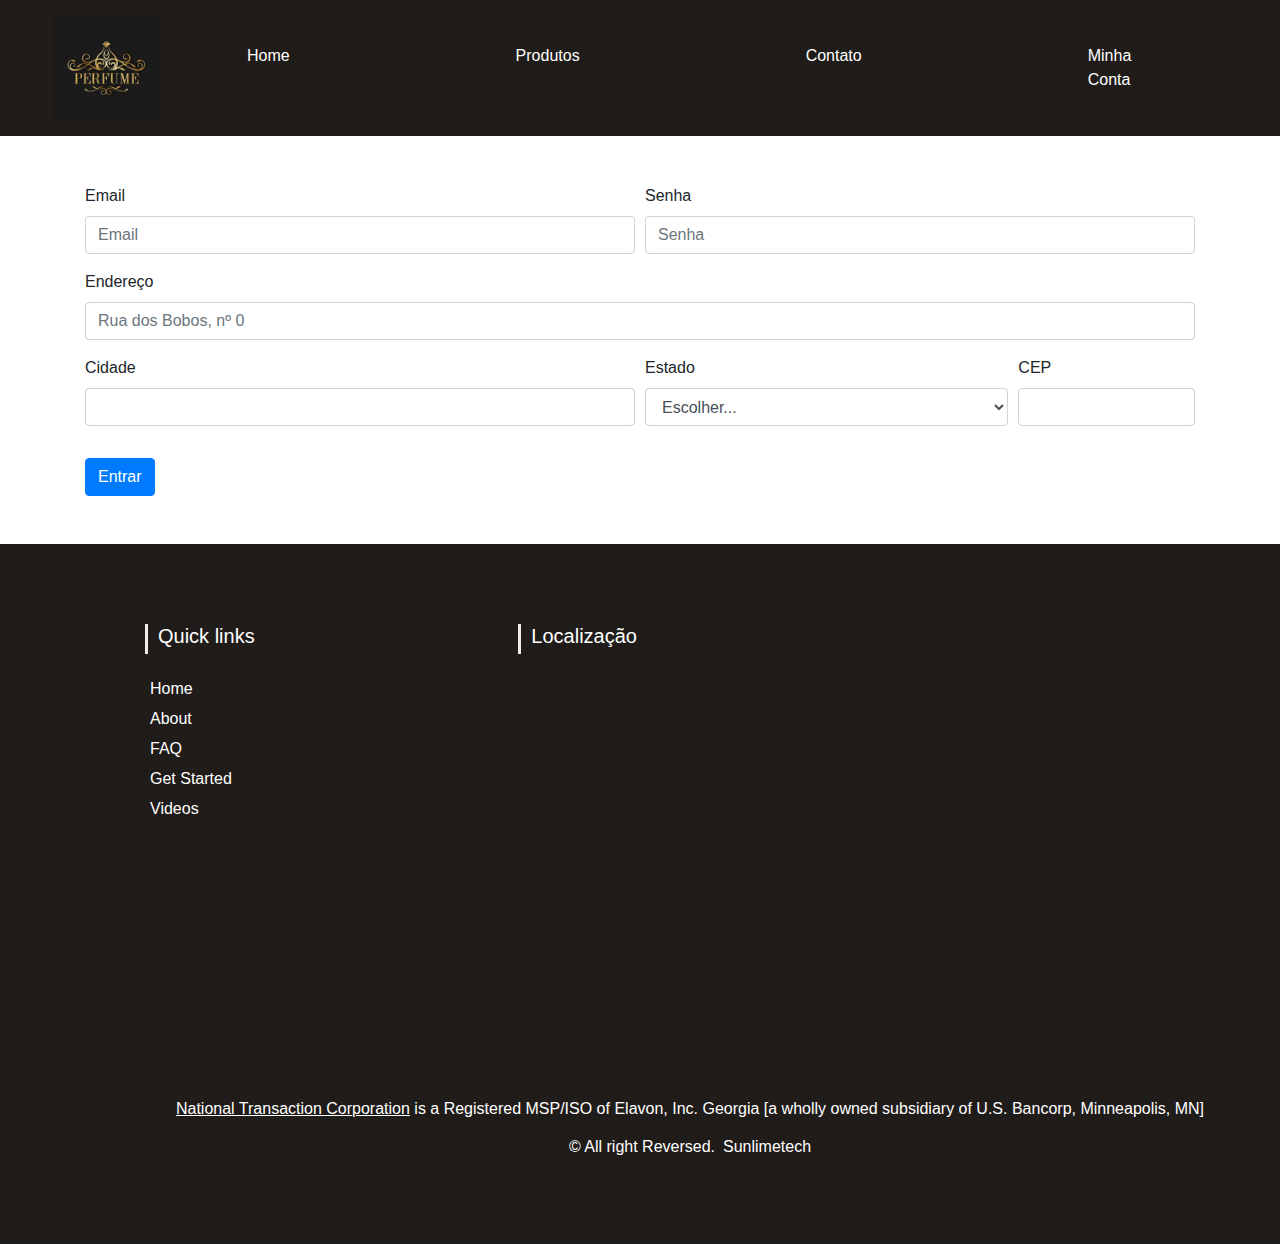
<file: signup.html>
<!DOCTYPE html>
<html lang="pt-br">
<head>
    <meta charset="UTF-8">
    <meta name="viewport" content="width=device-width, initial-scale=1, shrink-to-fit=no">
    <title>Loja de Perfume</title>
    <link rel="stylesheet" href="https://stackpath.bootstrapcdn.com/bootstrap/4.1.3/css/bootstrap.min.css" integrity="sha384-MCw98/SFnGE8fJT3GXwEOngsV7Zt27NXFoaoApmYm81iuXoPkFOJwJ8ERdknLPMO" crossorigin="anonymous">
    <link rel="stylesheet" href="/css/styles.css">
    <link href="//maxcdn.bootstrapcdn.com/bootstrap/4.0.0/css/bootstrap.min.css" rel="stylesheet" id="bootstrap-css">
    <script src="//maxcdn.bootstrapcdn.com/bootstrap/4.0.0/js/bootstrap.min.js"></script>
    <script src="//cdnjs.cloudflare.com/ajax/libs/jquery/3.2.1/jquery.min.js"></script>
    <link rel="preconnect" href="https://fonts.googleapis.com">
    <link rel="preconnect" href="https://fonts.gstatic.com" crossorigin>
    <link href="https://fonts.googleapis.com/css2?family=Barlow:ital,wght@0,900;1,200;1,800;1,900&display=swap" rel="stylesheet">
    
</head>
<body>
    <!-- Navbar -->
    <nav class="navbar navbar-expand-lg navbar-light">
        <a class="navbar-brand" href="index.html">
            <img src="/images/logoperfume.jpg" width="110" height="110" alt="">
        </a>
        
        <div class="collapse navbar-collapse" id="navbarNavDropdown">
            
          <ul class="navbar-nav">
            <li class="nav-item">
              <a class="nav-link" href="index.html">Home <span class="sr-only">(Página atual)</span></a>
            </li>
            <li class="nav-item">
              <a class="nav-link" href="products.html">Produtos</a>
            </li>
            <li class="nav-item">
              <a class="nav-link" href="contact.html">Contato</a>
            </li>
            <li class="nav-item">
              <a class="nav-link" href="login.html">Minha Conta</a>
            </li>
          </ul>
        </div>
      </nav>
      <!-- ./Navbar -->

    
    <div class="container mt-5 mb-5">
      <form>
        <div class="form-row">
          <div class="form-group col-md-6">
            <label for="inputEmail4">Email</label>
            <input type="email" class="form-control" id="inputEmail4" placeholder="Email">
          </div>
          <div class="form-group col-md-6">
            <label for="inputPassword4">Senha</label>
            <input type="password" class="form-control" id="inputPassword4" placeholder="Senha">
          </div>
        </div>
        <div class="form-group">
          <label for="inputAddress">Endereço</label>
          <input type="text" class="form-control" id="inputAddress" placeholder="Rua dos Bobos, nº 0">
        </div>
        
        <div class="form-row">
          <div class="form-group col-md-6">
            <label for="inputCity">Cidade</label>
            <input type="text" class="form-control" id="inputCity">
          </div>
          <div class="form-group col-md-4">
            <label for="inputEstado">Estado</label>
            <select id="inputEstado" class="form-control">
              <option selected>Escolher...</option>
              <option>...</option>
            </select>
          </div>
          <div class="form-group col-md-2">
            <label for="inputCEP">CEP</label>
            <input type="text" class="form-control" id="inputCEP">
          </div>
        </div>
        <div class="form-group">
          
        </div>
        <button type="submit" class="btn btn-primary">Entrar</button>
      </form>
    </div>
    <!-- Footer -->
	<!-- Footer -->
	<section id="footer">
		<div class="container">
			<div class="row text-center text-xs-center text-sm-left text-md-left">
				<div class="col-xs-12 col-sm-4 col-md-4">
					<h5>Quick links</h5>
					<ul class="list-unstyled quick-links">
						<li><a href="https://www.fiverr.com/share/qb8D02"><i class="fa fa-angle-double-right"></i>Home</a></li>
						<li><a href="https://www.fiverr.com/share/qb8D02"><i class="fa fa-angle-double-right"></i>About</a></li>
						<li><a href="https://www.fiverr.com/share/qb8D02"><i class="fa fa-angle-double-right"></i>FAQ</a></li>
						<li><a href="https://www.fiverr.com/share/qb8D02"><i class="fa fa-angle-double-right"></i>Get Started</a></li>
						<li><a href="https://www.fiverr.com/share/qb8D02"><i class="fa fa-angle-double-right"></i>Videos</a></li>
					</ul>
				</div>
				<div class="col-xs-12 col-sm-4 col-md-4">
                    <h5>Localização</h5>
					<iframe src="https://www.google.com/maps/embed?pb=!1m18!1m12!1m3!1d1265556.7137990848!2d-60.847170963709125!3d-51.718576051259795!2m3!1f0!2f0!3f0!3m2!1i1024!2i768!4f13.1!3m3!1m2!1s0xbc2a89b94491e3a3%3A0x322aaaff8dd9c53a!2sFIQQ%201ZZ%2C%20Ilhas%20Falkland%20(Ilhas%20Malvinas)!5e0!3m2!1spt-BR!2sbr!4v1718750946292!5m2!1spt-BR!2sbr" width="400" height="300" style="border:0;" allowfullscreen="" loading="lazy" referrerpolicy="no-referrer-when-downgrade"></iframe>
				</div>

			</div>
			<div class="row">
				<div class="col-xs-12 col-sm-12 col-md-12 mt-2 mt-sm-5">
					<ul class="list-unstyled list-inline social text-center">
						<li class="list-inline-item"><a href="https://www.fiverr.com/share/qb8D02"><i class="fa fa-facebook"></i></a></li>
						<li class="list-inline-item"><a href="https://www.fiverr.com/share/qb8D02"><i class="fa fa-twitter"></i></a></li>
						<li class="list-inline-item"><a href="https://www.fiverr.com/share/qb8D02"><i class="fa fa-instagram"></i></a></li>
						<li class="list-inline-item"><a href="https://www.fiverr.com/share/qb8D02"><i class="fa fa-google-plus"></i></a></li>
						<li class="list-inline-item"><a href="https://www.fiverr.com/share/qb8D02" target="_blank"><i class="fa fa-envelope"></i></a></li>
					</ul>
				</div>
				<hr>
			</div>	
			<div class="row">
				<div class="col-xs-12 col-sm-12 col-md-12 mt-2 mt-sm-2 text-center text-white">
					<p><u><a href="https://www.nationaltransaction.com/">National Transaction Corporation</a></u> is a Registered MSP/ISO of Elavon, Inc. Georgia [a wholly owned subsidiary of U.S. Bancorp, Minneapolis, MN]</p>
					<p class="h6">© All right Reversed.<a class="text-green ml-2" href="https://www.sunlimetech.com" target="_blank">Sunlimetech</a></p>
				</div>
				<hr>
			</div>	
		</div>
	</section>
	<!-- ./Footer -->
    <script src="https://code.jquery.com/jquery-3.3.1.slim.min.js" integrity="sha384-q8i/X+965DzO0rT7abK41JStQIAqVgRVzpbzo5smXKp4YfRvH+8abtTE1Pi6jizo" crossorigin="anonymous"></script>
    <script src="https://cdnjs.cloudflare.com/ajax/libs/popper.js/1.14.3/umd/popper.min.js" integrity="sha384-ZMP7rVo3mIykV+2+9J3UJ46jBk0WLaUAdn689aCwoqbBJiSnjAK/l8WvCWPIPm49" crossorigin="anonymous"></script>
    <script src="https://stackpath.bootstrapcdn.com/bootstrap/4.1.3/js/bootstrap.min.js" integrity="sha384-ChfqqxuZUCnJSK3+MXmPNIyE6ZbWh2IMqE241rYiqJxyMiZ6OW/JmZQ5stwEULTy" crossorigin="anonymous"></script>
</body>
</html>
</file>
<file: css/styles.css>
/* Definição da fonte */
body {
    font-family: "Barlow", sans-serif;
}

/* Navbar */
.navbar {
    background-color: #201C19;
}

.navbar-brand img {
    max-width: 100%;
    margin-left: 35%;
}

.navbar-nav .nav-item {
    margin-right: 10px;
    padding-left: 100px;
    padding-right: 100px;
}

.navbar-nav .nav-link {
    color: #ffffff !important;
}

.navbar-nav .nav-link:hover {
    color: #cccccc !important;
}

/* Estilos para limitar o tamanho do carousel e uniformizar imagens */
.carousel {
    max-width: 400px; /* Define a largura máxima do carousel */
    margin: auto; /* Centraliza o carousel na página */
}

.card {
    margin-right: 200px; 
    width: 250px;
}


/* Footer */
section {
    padding: 60px 0;
}

section .section-title {
    text-align: center;
    color: #201C19;
    margin-bottom: 50px;
    text-transform: uppercase;
}

#footer {
    background: #201C19 !important;
}

#footer .container {
    margin-left: 50px;
    margin-right: 50px;
}

#footer h5 {
    padding-left: 10px;
    border-left: 3px solid #eeeeee;
    padding-bottom: 6px;
    margin-bottom: 20px;
    color: #ffffff;
}

#footer a {
    color: #ffffff;
    text-decoration: none !important;
    background-color: transparent;
    -webkit-text-decoration-skip: objects;
}

#footer ul.social li {
    padding: 3px 0;
}

#footer ul.social li a i {
    margin-right: 5px;
    font-size: 25px;
    -webkit-transition: .5s all ease;
    -moz-transition: .5s all ease;
    transition: .5s all ease;
}

#footer ul.social li:hover a i {
    font-size: 30px;
    margin-top: -10px;
}

#footer ul.social li a,
#footer ul.quick-links li a {
    color: #ffffff;
}

#footer ul.social li a:hover {
    color: #eeeeee;
}

#footer ul.quick-links li {
    padding: 3px 0;
    -webkit-transition: .5s all ease;
    -moz-transition: .5s all ease;
    transition: .5s all ease;
}

#footer ul.quick-links li:hover {
    padding: 3px 0;
    margin-left: 5px;
    font-weight: 700;
}

#footer ul.quick-links li a i {
    margin-right: 5px;
}

#footer ul.quick-links li:hover a i {
    font-weight: 700;
}

@media (max-width: 767px) {
    #footer h5 {
        padding-left: 0;
        border-left: transparent;
        padding-bottom: 0px;
        margin-bottom: 10px;
    }
}

@media (min-width: 576px) {
    #footer {
        padding: 20px;
    }
}

@media (min-width: 768px) {
    #footer {
        padding: 40px;
    }
}

@media (min-width: 992px) {
    #footer {
        padding: 60px;
    }
}

@media (min-width: 1200px) {
    #footer {
        padding: 80px;
    }
}
</file>
